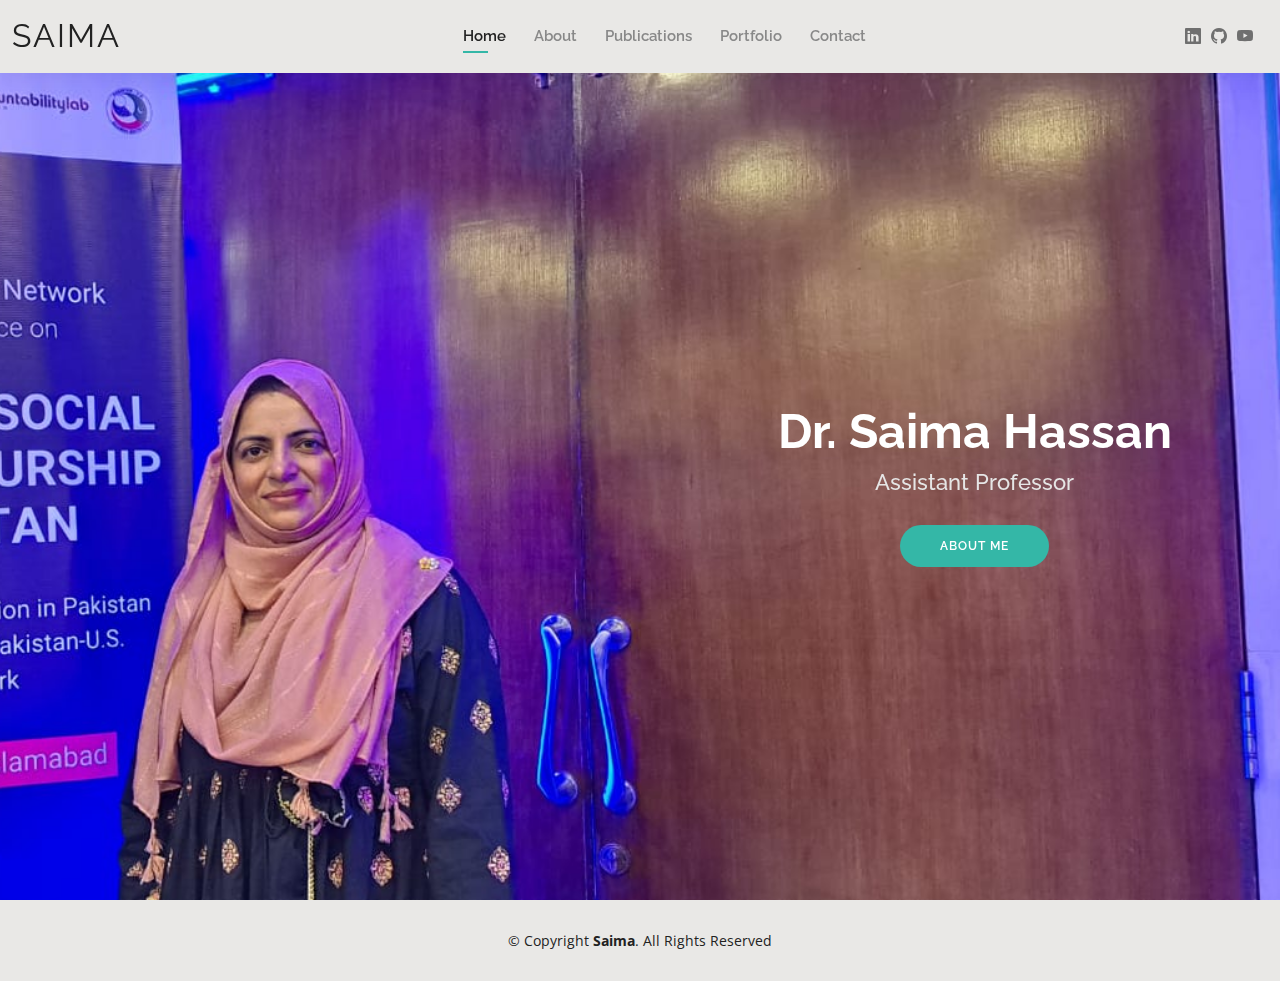
<file: index.html>
<!DOCTYPE html>
<html lang="en">

<head>
  <meta charset="utf-8">
  <meta content="width=device-width, initial-scale=1.0" name="viewport">

  <title>Dr. Saima Hassan - Index</title>
  <meta content="" name="description">
  <meta content="" name="keywords">



  <!-- Google Fonts -->
  <link href="https://fonts.googleapis.com/css?family=Open+Sans:300,300i,400,400i,600,600i,700,700i|Raleway:300,300i,400,400i,500,500i,600,600i,700,700i|Poppins:300,300i,400,400i,500,500i,600,600i,700,700i" rel="stylesheet">

  <!-- Vendor CSS Files -->
  <link href="assets/vendor/aos/aos.css" rel="stylesheet">
  <link href="assets/vendor/bootstrap/css/bootstrap.min.css" rel="stylesheet">
  <link href="assets/vendor/bootstrap-icons/bootstrap-icons.css" rel="stylesheet">
  <link href="assets/vendor/boxicons/css/boxicons.min.css" rel="stylesheet">
  <link href="assets/vendor/glightbox/css/glightbox.min.css" rel="stylesheet">
  <link href="assets/vendor/swiper/swiper-bundle.min.css" rel="stylesheet">

  <!-- Template Main CSS File -->
  <link href="assets/css/style.css" rel="stylesheet">

 
</head>

<body>

  <!-- ======= Header ======= -->
  <header id="header" class="fixed-top">
    <div class="container-fluid d-flex justify-content-between align-items-center">

      <h1 class="logo me-auto me-lg-0"><a href="index.html">Saima</a></h1>
      <!-- Uncomment below if you prefer to use an image logo -->
      <!-- <a href="index.html" class="logo"><img src="assets/img/logo.png" alt="" class="img-fluid"></a>-->

      <nav id="navbar" class="navbar order-last order-lg-0">
        <ul>
          <li><a class="active" href="index.html">Home</a></li>
          <li><a href="about.html">About</a></li>
          <li><a href="resume.html">Publications</a></li>
          <li><a href="portfolio.html">Portfolio</a></li>
          <li><a href="contact.html">Contact</a></li>
        </ul>
        <i class="bi bi-list mobile-nav-toggle"></i>
      </nav><!-- .navbar -->

      <div class="header-social-links">
        <a href="https://www.linkedin.com/in/drsaima-hassan" class="linkedin"><i class="bi bi-linkedin"></i></a>
        <a href="https://github.com/Saima-Hassan" class="github"><i class="bi bi-github"></i></a>
        <a href="https://youtu.be/7RFZtpyYFeQ" class="youtube"><i class="bi bi-youtube"></i></i></a>
      
      
      </div>

    </div>

  </header><!-- End Header -->

  <!-- ======= Hero Section ======= -->
  <section id="hero" class="d-flex align-items-center">
    <div class="container d-flex flex-column align-items-center" data-aos="zoom-in" data-aos-delay="100">
      <h1>Dr. Saima Hassan</h1>
    <h2>Assistant Professor</h2>
       <a href="about.html" class="btn-about">About Me</a>
    </div>
  </section><!-- End Hero -->

  <!-- ======= Footer ======= -->
  <footer id="footer">
    <div class="container">
      <div class="copyright">
        &copy; Copyright <strong><span>Saima</span></strong>. All Rights Reserved
      </div>
   
    </div>
  </footer><!-- End  Footer -->

  <div id="preloader"></div>
  <a href="#" class="back-to-top d-flex align-items-center justify-content-center"><i class="bi bi-arrow-up-short"></i></a>

  <!-- Vendor JS Files -->
  <script src="assets/vendor/purecounter/purecounter_vanilla.js"></script>
  <script src="assets/vendor/aos/aos.js"></script>
  <script src="assets/vendor/bootstrap/js/bootstrap.bundle.min.js"></script>
  <script src="assets/vendor/glightbox/js/glightbox.min.js"></script>
  <script src="assets/vendor/isotope-layout/isotope.pkgd.min.js"></script>
  <script src="assets/vendor/swiper/swiper-bundle.min.js"></script>
  <script src="assets/vendor/waypoints/noframework.waypoints.js"></script>
  <script src="assets/vendor/php-email-form/validate.js"></script>

  <!-- Template Main JS File -->
  <script src="assets/js/main.js"></script>

</body>

</html>
</file>
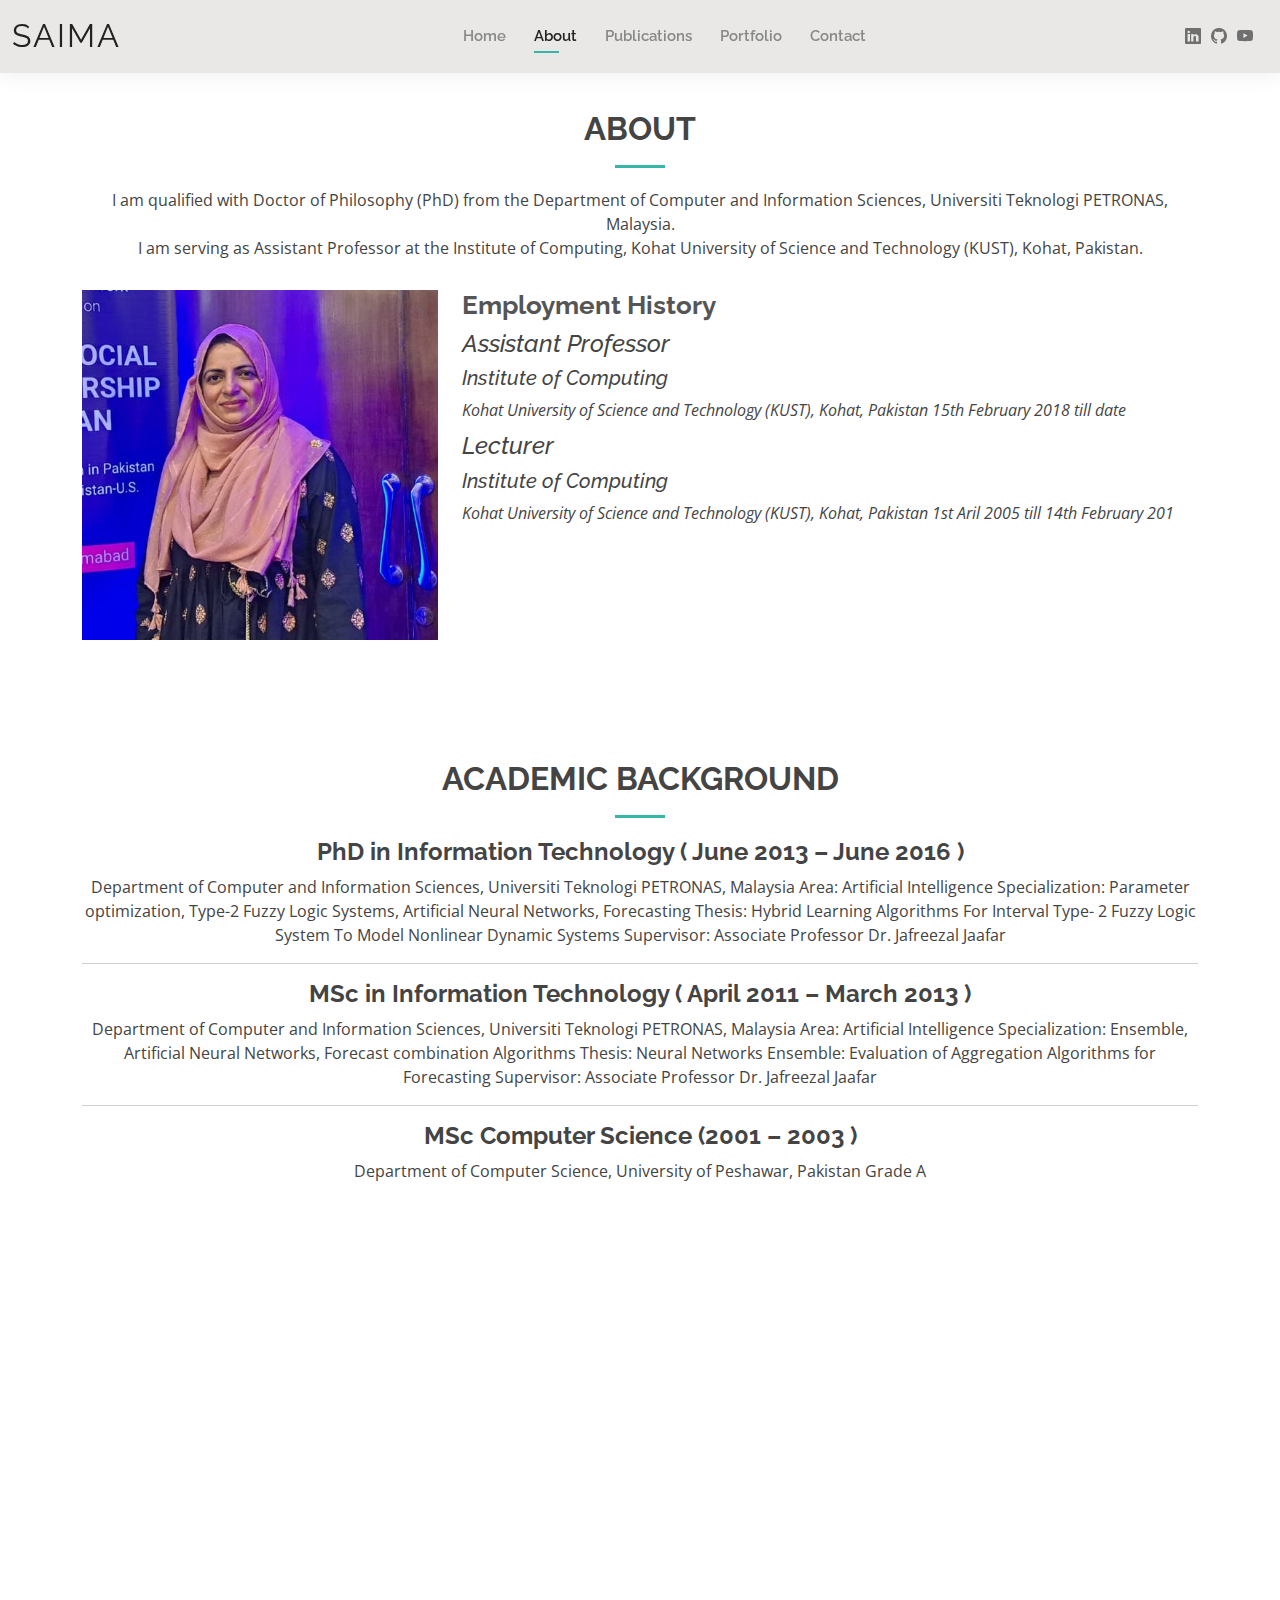
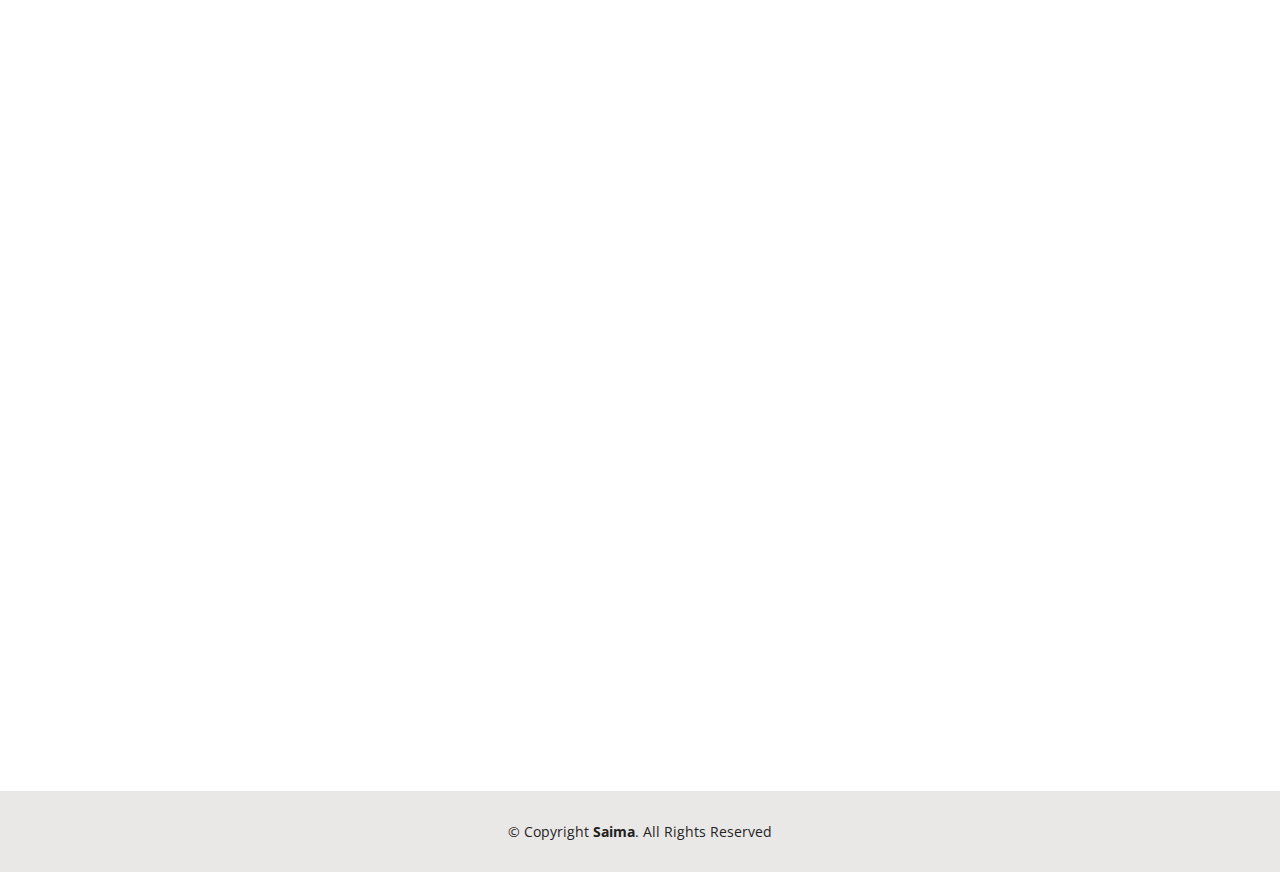
<file: about.html>
<!DOCTYPE html>
<html lang="en">

<head>
  <meta charset="utf-8">
  <meta content="width=device-width, initial-scale=1.0" name="viewport">

  <title>About - Saima Hassan</title>
  <meta content="" name="description">
  <meta content="" name="keywords">

 

  <!-- Google Fonts -->
  <link href="https://fonts.googleapis.com/css?family=Open+Sans:300,300i,400,400i,600,600i,700,700i|Raleway:300,300i,400,400i,500,500i,600,600i,700,700i|Poppins:300,300i,400,400i,500,500i,600,600i,700,700i" rel="stylesheet">

  <!-- Vendor CSS Files -->
  <link href="assets/vendor/aos/aos.css" rel="stylesheet">
  <link href="assets/vendor/bootstrap/css/bootstrap.min.css" rel="stylesheet">
  <link href="assets/vendor/bootstrap-icons/bootstrap-icons.css" rel="stylesheet">
  <link href="assets/vendor/boxicons/css/boxicons.min.css" rel="stylesheet">
  <link href="assets/vendor/glightbox/css/glightbox.min.css" rel="stylesheet">
  <link href="assets/vendor/swiper/swiper-bundle.min.css" rel="stylesheet">

  <!-- Template Main CSS File -->
  <link href="assets/css/style.css" rel="stylesheet">

</head>

<body>

  <!-- ======= Header ======= -->
  <header id="header" class="fixed-top">
    <div class="container-fluid d-flex justify-content-between align-items-center">

      <h1 class="logo me-auto me-lg-0"><a href="index.html">Saima</a></h1>
      <!-- Uncomment below if you prefer to use an image logo -->
      <!-- <a href="index.html" class="logo"><img src="assets/img/logo.png" alt="" class="img-fluid"></a>-->

      <nav id="navbar" class="navbar order-last order-lg-0">
        <ul>
          <li><a href="index.html">Home</a></li>
          <li><a class="active" href="about.html">About</a></li>
          <li><a href="resume.html">Publications</a></li>
          <li><a href="portfolio.html">Portfolio</a></li>
          <li><a href="contact.html">Contact</a></li>
        </ul>
        <i class="bi bi-list mobile-nav-toggle"></i>
      </nav><!-- .navbar -->

      <div class="header-social-links">
        <a href="https://www.linkedin.com/in/drsaima-hassan" class="linkedin"><i class="bi bi-linkedin"></i></a>
        <a href="https://github.com/Saima-Hassan" class="github"><i class="bi bi-github"></i></a>
        <a href="https://youtu.be/7RFZtpyYFeQ" class="youtube"><i class="bi bi-youtube"></i></i></a>
      
      </div>

    </div>

  </header><!-- End Header -->

  <main id="main">

    <!-- ======= About Section ======= -->
    <section id="about" class="about">
      <div class="container" data-aos="fade-up">

        <div class="section-title">
          <h2>About</h2>
          <p>I am qualified with Doctor of Philosophy (PhD) from the Department of Computer and Information Sciences, Universiti Teknologi PETRONAS, Malaysia.</p>
          <p>I am serving as Assistant Professor at the Institute of Computing, Kohat University of Science and Technology (KUST), Kohat, Pakistan. </p> 
                    </div>

        <div class="row">
          <div class="col-lg-4">
            <img src="assets/img/about.jpeg" class="img-fluid" alt="">
          </div>
          <div class="col-lg-8 pt-4 pt-lg-0 content">
            <h3>Employment History</h3>
            <!-- <p class="fst-italic">
              Lorem ipsum dolor sit amet, consectetur adipiscing elit, sed do eiusmod tempor incididunt ut labore et dolore
              magna aliqua.
            </p> -->
            <ul  class="fst-italic ">
              <li>
                
                <span class="icon solid major style1 fa-code"></span>
                <h4>Assistant Professor</h4>
                <h5>Institute of Computing</h5>
                                  <p>Kohat University of Science and Technology (KUST), Kohat, Pakistan
                15th February 2018 till date
                </p>	
                              </li>
              <li>
                <span class="icon major style3 fa-copy"></span>
                <h4>Lecturer </h4>
                <h5>Institute of Computing</h5>
                                  <p>Kohat University of Science and Technology (KUST), Kohat, Pakistan
                1st Aril 2005 till 14th February 201
                
                </p>
              </li>
            
            </ul>
            </div>
            </div>
            </div>
    </section><!-- End About Section -->


    <section id="skills" class="skills">
      <div class="container" data-aos="fade-up">

        <div class="section-title">
          <h2>Academic Background</h2>
          <h4 style="font-weight:bolder">PhD in Information Technology 		( June 2013 – June 2016 )   </h4>
          <p>Department of Computer and Information Sciences,
            Universiti Teknologi PETRONAS, Malaysia
            Area: Artificial Intelligence
            Specialization: Parameter optimization, Type-2 Fuzzy Logic Systems, Artificial Neural Networks, Forecasting
            Thesis: Hybrid Learning Algorithms For Interval Type- 2 Fuzzy Logic System To Model Nonlinear Dynamic Systems
            Supervisor: Associate Professor Dr. Jafreezal Jaafar </p>
                          <hr>
                          <h4 style="font-weight:bolder">MSc in Information Technology ( April 2011 – March 2013	 )   </h4>
          <p>Department of Computer and Information Sciences,
            Universiti Teknologi PETRONAS, Malaysia
            Area: Artificial Intelligence
            Specialization: Ensemble, Artificial Neural Networks, Forecast combination Algorithms
             Thesis: Neural Networks Ensemble: Evaluation of Aggregation Algorithms for Forecasting
            Supervisor: Associate Professor Dr. Jafreezal Jaafar
            </p>
          
            <hr>
            <h4 style="font-weight:bolder">MSc Computer Science	(2001 – 2003	 )   </h4>
          <p>Department of Computer Science,
            University of Peshawar, Pakistan
            Grade A
            
          </p>
        </div>


      </div>
    </section><!-- End Skills Section -->


    <!-- ======= Skills Section ======= -->
    <section id="skills" class="skills">
      <div class="container" data-aos="fade-up">

        <div class="section-title">
          <h2>PI/Co-PI in Projects/Research Grant</h2>
          <p>Forecast Combination methods for Ensemble modeling, HEC Pakistan, startup research grant (SRGP) of PKR 495000 2018-2019.
            <br>
                New Forecasting Algorithm Using Type-2 Fuzzy Multivariate Time Series, UTP, Malaysia, Cost Center 0153AB-C31, 2013- 2016
                <br>
                Chief organizer of the One-day workshop on “Data Analysis and Modeling for Forecasting” jointly organized by IIT, KUST,  and HEC on October 12, 2017
                </p>
        </div>


      </div>
    </section><!-- End Skills Section -->

    <!-- ======= Facts Section ======= -->
    <section id="facts" class="facts">
      <div class="container" data-aos="fade-up">

        <div class="section-title">
          <h2>Supervisor (MS thesis)</h2>

          <p>1.	Detection of Traffic Density in Smart Cities
            Muhammad Junaid, IoC, KUST 2023
            <br>
            2.	A Novel Technique for Citation Ranking Using In-Text Citation Frequency
            Junaid Iqbal, IoC, KUST 2023
            <br>
            3.	Reducing Data Sparsity in Movie Recommender System
            Aamir Fareed, IoC, KUST 2023
            <br>
            4.	Analyzing the Role of Diversity in Convolutional Neural Network based Homogenuous Ensemble Modeling for Imbalance Data Classification.
            Inamullah, IoC, KUST, 2021
            <br>
            5.	A Novel Fuzzy Type-1 Approach for Generating Multiple Membership Function Types through Fuzzy C-Means
            Muhammad Hamza Azam, UTP, Malaysia, 2021
            <br>
            6.	Semi-Supervised Learning on Small Medical Dataset Using Generative Adversarial Networks and Transfer Learning 
            Ibrar Amin, ioC, KUST, 2021
            <br>
            7.	Recurrent Neural Networks with Word Embedding to Detect Infected People from Dengue/Flu in Tweets
            Samina, IoC, KUST, 2020
            
            </p>
        </div>

   

      </div>
    </section><!-- End Facts Section -->

    
      <!-- ======= Facts Section ======= -->
      <section id="facts" class="facts">
        <div class="container" data-aos="fade-up">
  
          <div class="section-title">
            <h2>FYP-to-Startup</h2>
  
            <h4 style="font-weight:bolder;">Urdu Language Interpreter </h4>
<p>
Achieved 2nd Position at KP Business Expo2021                         (1,2 Decemeber 2021 UoP) <br>
Achieved 1st Prize at Create ’21 at PIEAS                                   (4,5 December2021 PIEAS)
</p>

<h4 style="font-weight:bolder;">Farm Drive 2023
Smart Room for Patients
</h4>
              </p>
          </div>
  
     
  
        </div>


           
         

  </main><!-- End #main -->

  <!-- ======= Footer ======= -->
  <footer id="footer">
    <div class="container">
      <div class="copyright">
        &copy; Copyright <strong><span>Saima</span></strong>. All Rights Reserved
      </div>
   
    </div>
  </footer><!-- End  Footer -->

  <div id="preloader"></div>
  <a href="#" class="back-to-top d-flex align-items-center justify-content-center"><i class="bi bi-arrow-up-short"></i></a>

  <!-- Vendor JS Files -->
  <script src="assets/vendor/purecounter/purecounter_vanilla.js"></script>
  <script src="assets/vendor/aos/aos.js"></script>
  <script src="assets/vendor/bootstrap/js/bootstrap.bundle.min.js"></script>
  <script src="assets/vendor/glightbox/js/glightbox.min.js"></script>
  <script src="assets/vendor/isotope-layout/isotope.pkgd.min.js"></script>
  <script src="assets/vendor/swiper/swiper-bundle.min.js"></script>
  <script src="assets/vendor/waypoints/noframework.waypoints.js"></script>
  <script src="assets/vendor/php-email-form/validate.js"></script>

  <!-- Template Main JS File -->
  <script src="assets/js/main.js"></script>

</body>

</html>
</file>
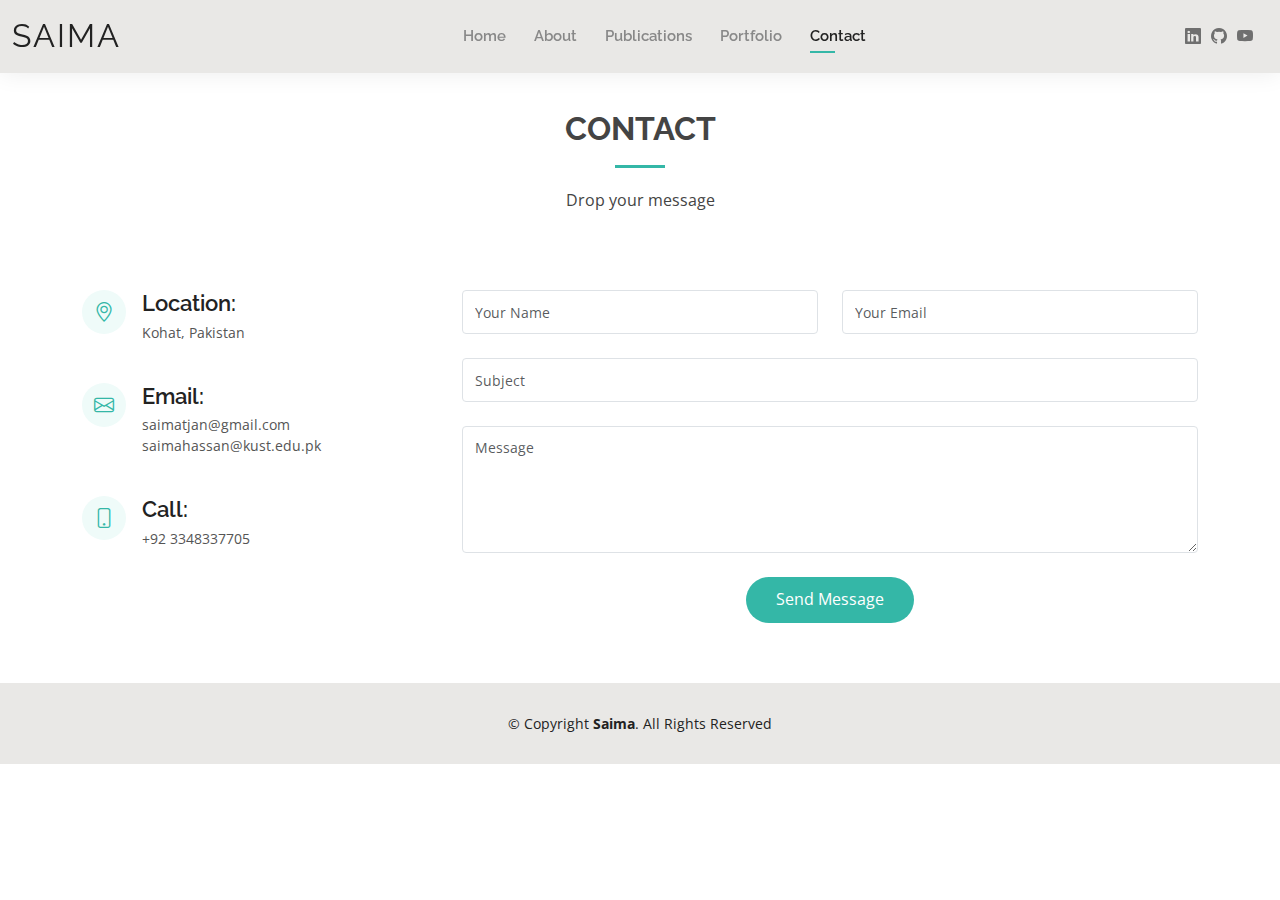
<file: contact.html>
<!DOCTYPE html>
<html lang="en">

<head>
  <meta charset="utf-8">
  <meta content="width=device-width, initial-scale=1.0" name="viewport">

  <title>Dr. Saima Hassan</title>
  <meta content="" name="description">
  <meta content="" name="keywords">

 

  <!-- Google Fonts -->
  <link href="https://fonts.googleapis.com/css?family=Open+Sans:300,300i,400,400i,600,600i,700,700i|Raleway:300,300i,400,400i,500,500i,600,600i,700,700i|Poppins:300,300i,400,400i,500,500i,600,600i,700,700i" rel="stylesheet">

  <!-- Vendor CSS Files -->
  <link href="assets/vendor/aos/aos.css" rel="stylesheet">
  <link href="assets/vendor/bootstrap/css/bootstrap.min.css" rel="stylesheet">
  <link href="assets/vendor/bootstrap-icons/bootstrap-icons.css" rel="stylesheet">
  <link href="assets/vendor/boxicons/css/boxicons.min.css" rel="stylesheet">
  <link href="assets/vendor/glightbox/css/glightbox.min.css" rel="stylesheet">
  <link href="assets/vendor/swiper/swiper-bundle.min.css" rel="stylesheet">

  <!-- Template Main CSS File -->
  <link href="assets/css/style.css" rel="stylesheet">

</head>

<body>

  <!-- ======= Header ======= -->
  <header id="header" class="fixed-top">
    <div class="container-fluid d-flex justify-content-between align-items-center">

      <h1 class="logo me-auto me-lg-0"><a href="index.html">Saima</a></h1>
      <!-- Uncomment below if you prefer to use an image logo -->
      <!-- <a href="index.html" class="logo"><img src="assets/img/logo.png" alt="" class="img-fluid"></a>-->

      <nav id="navbar" class="navbar order-last order-lg-0">
        <ul>
          <li><a href="index.html">Home</a></li>
          <li><a href="about.html">About</a></li>
          <li><a href="resume.html">Publications</a></li>
          <li><a href="portfolio.html">Portfolio</a></li>
          <li><a class="active" href="contact.html">Contact</a></li>
        </ul>
        <i class="bi bi-list mobile-nav-toggle"></i>
      </nav><!-- .navbar -->

      <div class="header-social-links">
        <a href="https://www.linkedin.com/in/drsaima-hassan" class="linkedin"><i class="bi bi-linkedin"></i></a>
        <a href="https://github.com/Saima-Hassan" class="github"><i class="bi bi-github"></i></a>
        <a href="https://youtu.be/7RFZtpyYFeQ" class="youtube"><i class="bi bi-youtube"></i></i></a>
      
      </div>

    </div>

  </header><!-- End Header -->

  <main id="main">

    <!-- ======= Contact Section ======= -->
    <section id="contact" class="contact">
      <div class="container" data-aos="fade-up">

        <div class="section-title">
          <h2>Contact</h2>
          <p>Drop your message</p>
        </div>



        <div class="row mt-5">

          <div class="col-lg-4">
            <div class="info">
              <div class="address">
                <i class="bi bi-geo-alt"></i>
                <h4>Location:</h4>
                <p>Kohat, Pakistan<p>
              </div>

              <div class="email">
                <i class="bi bi-envelope"></i>
                <h4>Email:</h4>
                <p> saimatjan@gmail.com </p>
                  <p>saimahassan@kust.edu.pk </p>
              </div>

              <div class="phone">
                <i class="bi bi-phone"></i>
                <h4>Call:</h4>
                <p>+92 3348337705</p>
              </div>

            </div>

          </div>

          <div class="col-lg-8 mt-5 mt-lg-0">

            <form action="forms/contact.php" method="post" role="form" class="php-email-form">
              <div class="row">
                <div class="col-md-6 form-group">
                  <input type="text" name="name" class="form-control" id="name" placeholder="Your Name" required>
                </div>
                <div class="col-md-6 form-group mt-3 mt-md-0">
                  <input type="email" class="form-control" name="email" id="email" placeholder="Your Email" required>
                </div>
              </div>
              <div class="form-group mt-3">
                <input type="text" class="form-control" name="subject" id="subject" placeholder="Subject" required>
              </div>
              <div class="form-group mt-3">
                <textarea class="form-control" name="message" rows="5" placeholder="Message" required></textarea>
              </div>
              <div class="my-3">
                <div class="loading">Loading</div>
                <div class="error-message"></div>
                <div class="sent-message">Your message has been sent. Thank you!</div>
              </div>
              <div class="text-center"><button type="submit">Send Message</button></div>
            </form>

          </div>

        </div>

      </div>
    </section><!-- End Contact Section -->

  </main><!-- End #main -->

  <!-- ======= Footer ======= -->
  <footer id="footer">
    <div class="container">
      <div class="copyright">
        &copy; Copyright <strong><span>Saima</span></strong>. All Rights Reserved
      </div>
   
    </div>
  </footer><!-- End  Footer -->
  <div id="preloader"></div>
  <a href="#" class="back-to-top d-flex align-items-center justify-content-center"><i class="bi bi-arrow-up-short"></i></a>

  <!-- Vendor JS Files -->
  <script src="assets/vendor/purecounter/purecounter_vanilla.js"></script>
  <script src="assets/vendor/aos/aos.js"></script>
  <script src="assets/vendor/bootstrap/js/bootstrap.bundle.min.js"></script>
  <script src="assets/vendor/glightbox/js/glightbox.min.js"></script>
  <script src="assets/vendor/isotope-layout/isotope.pkgd.min.js"></script>
  <script src="assets/vendor/swiper/swiper-bundle.min.js"></script>
  <script src="assets/vendor/waypoints/noframework.waypoints.js"></script>
  <script src="assets/vendor/php-email-form/validate.js"></script>

  <!-- Template Main JS File -->
  <script src="assets/js/main.js"></script>

</body>

</html>
</file>
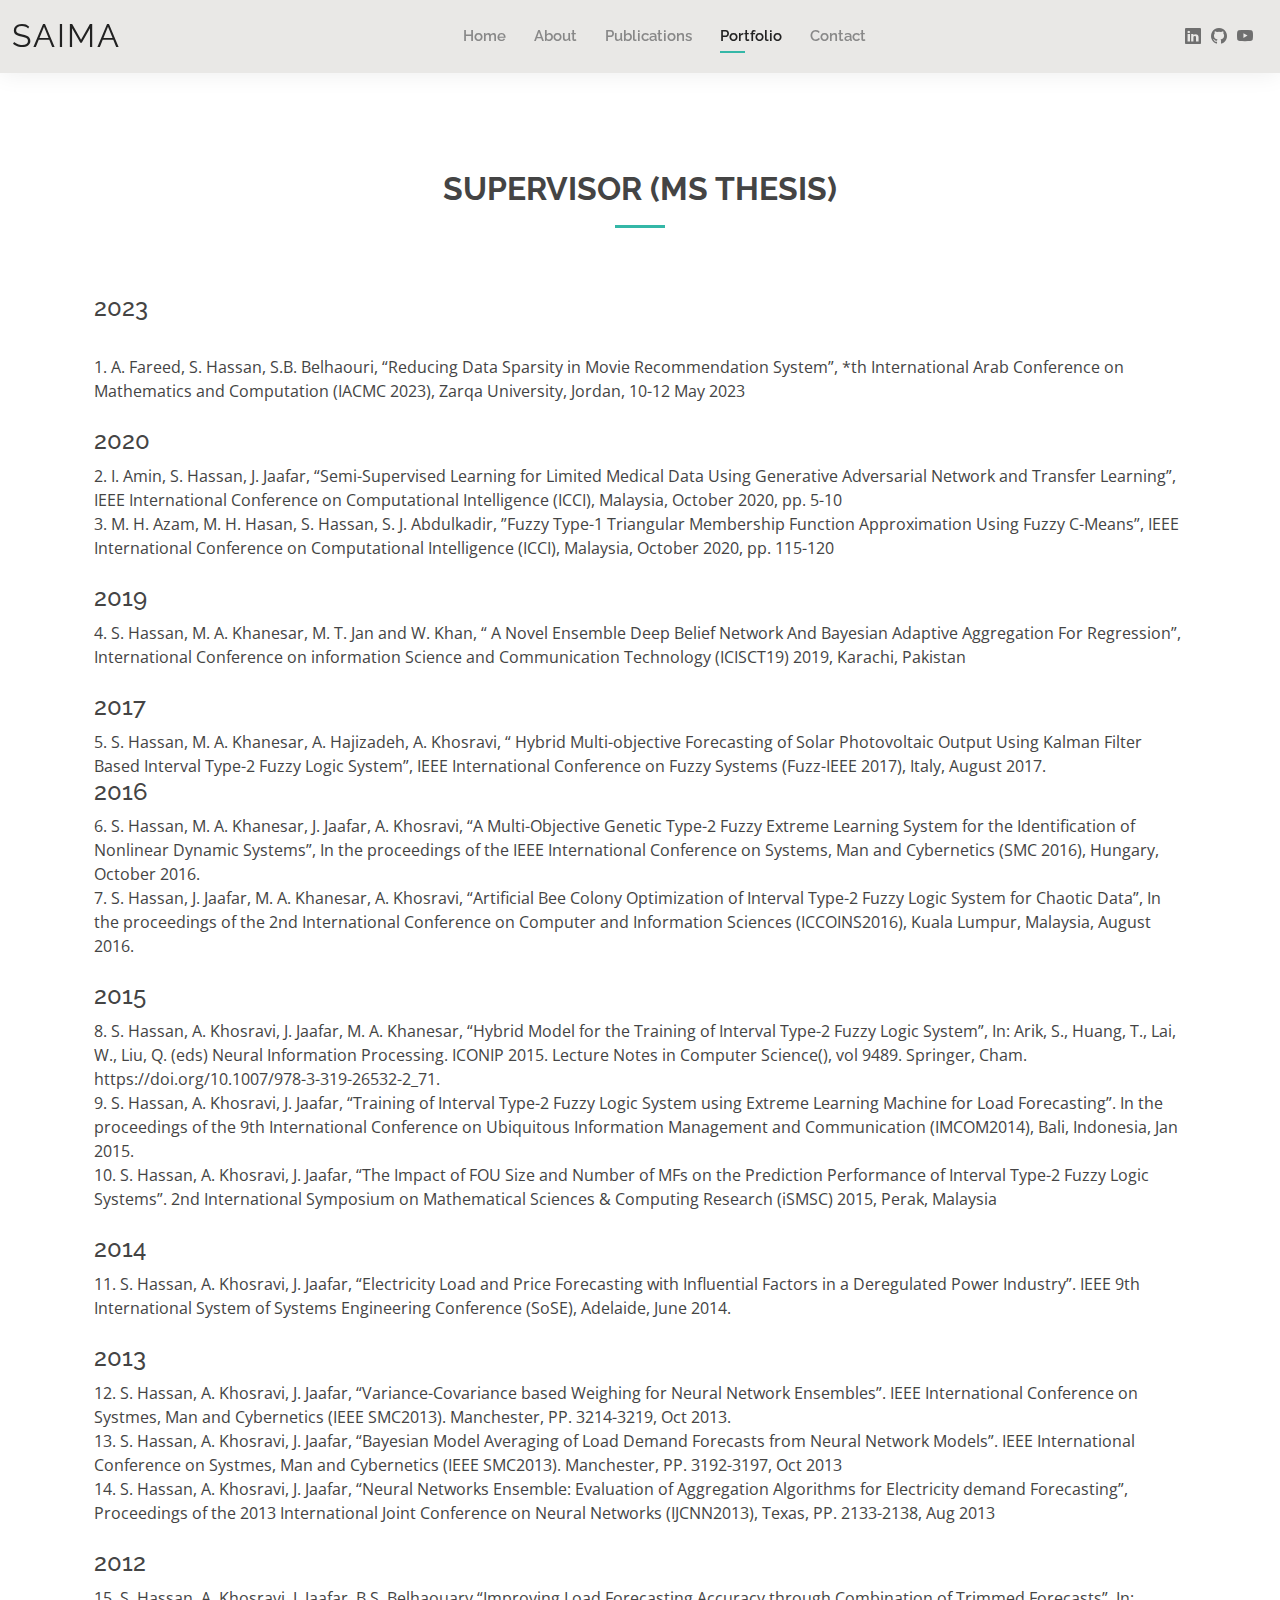
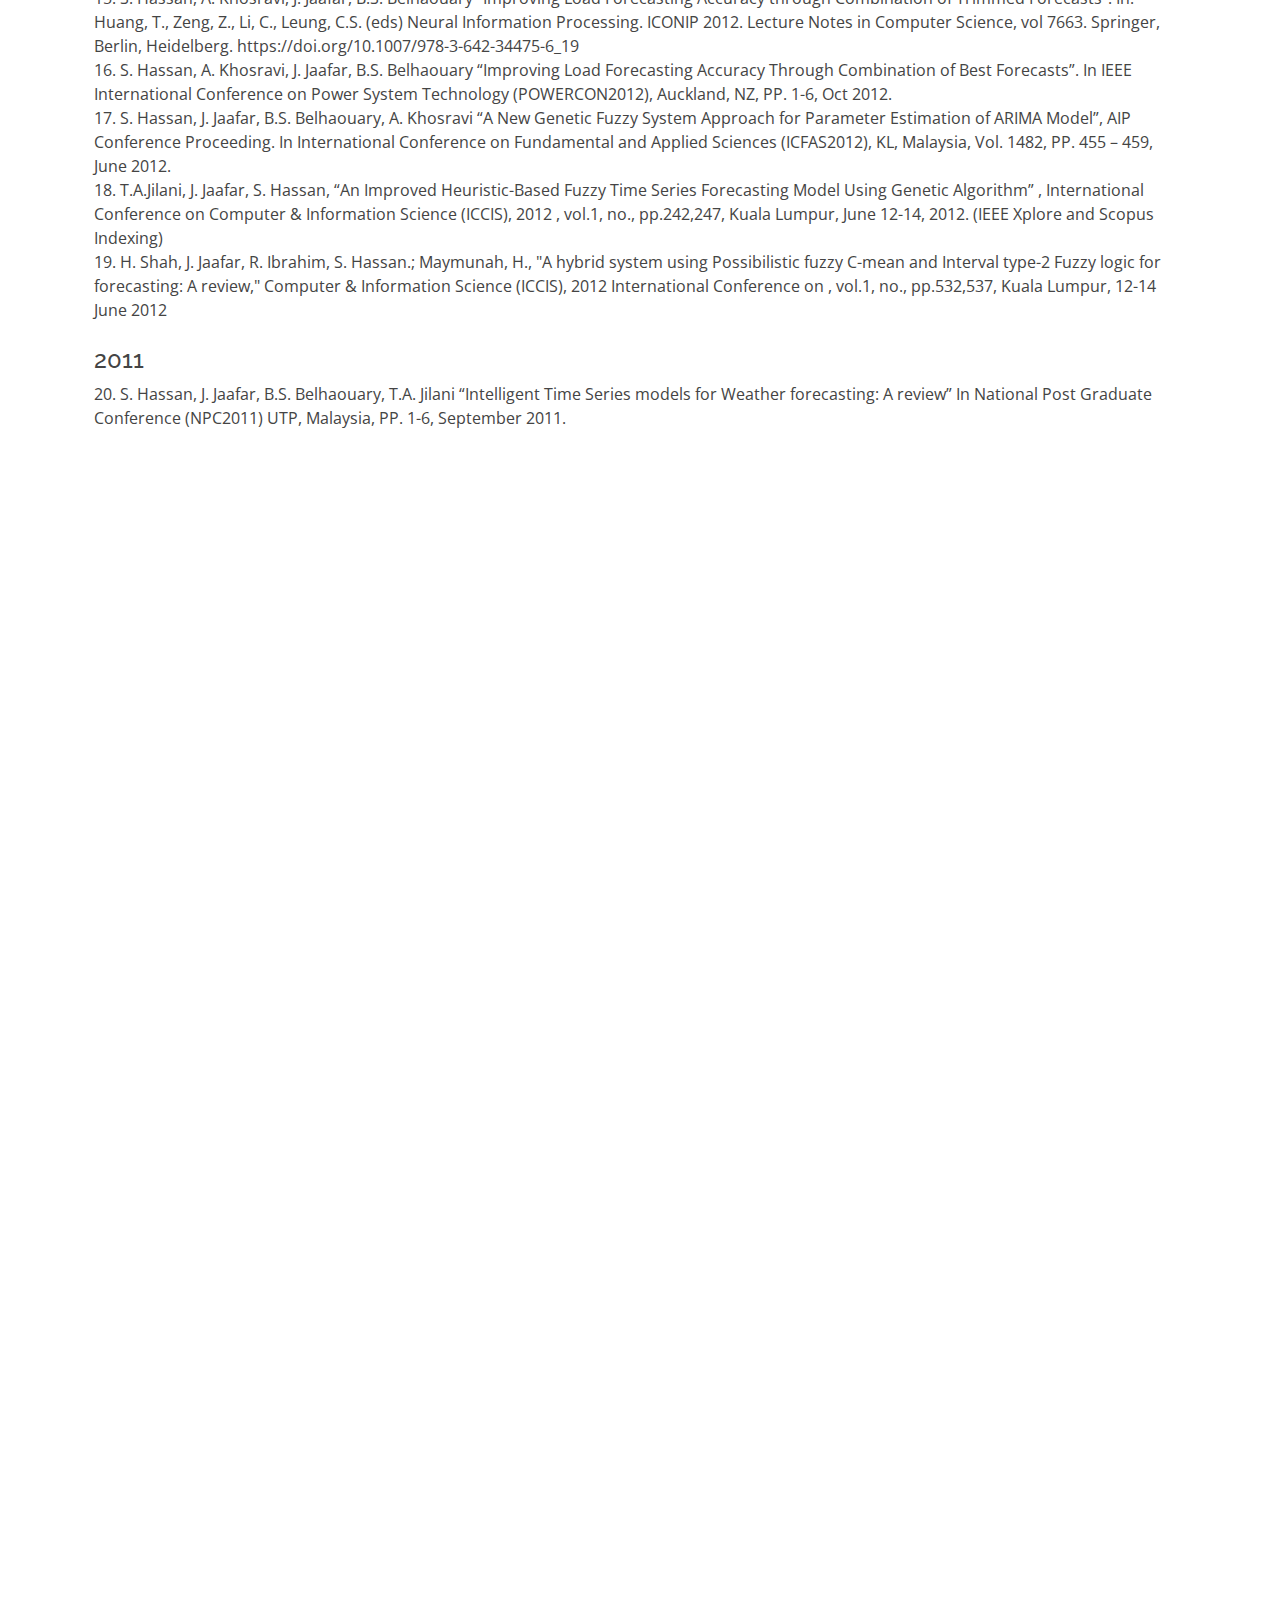
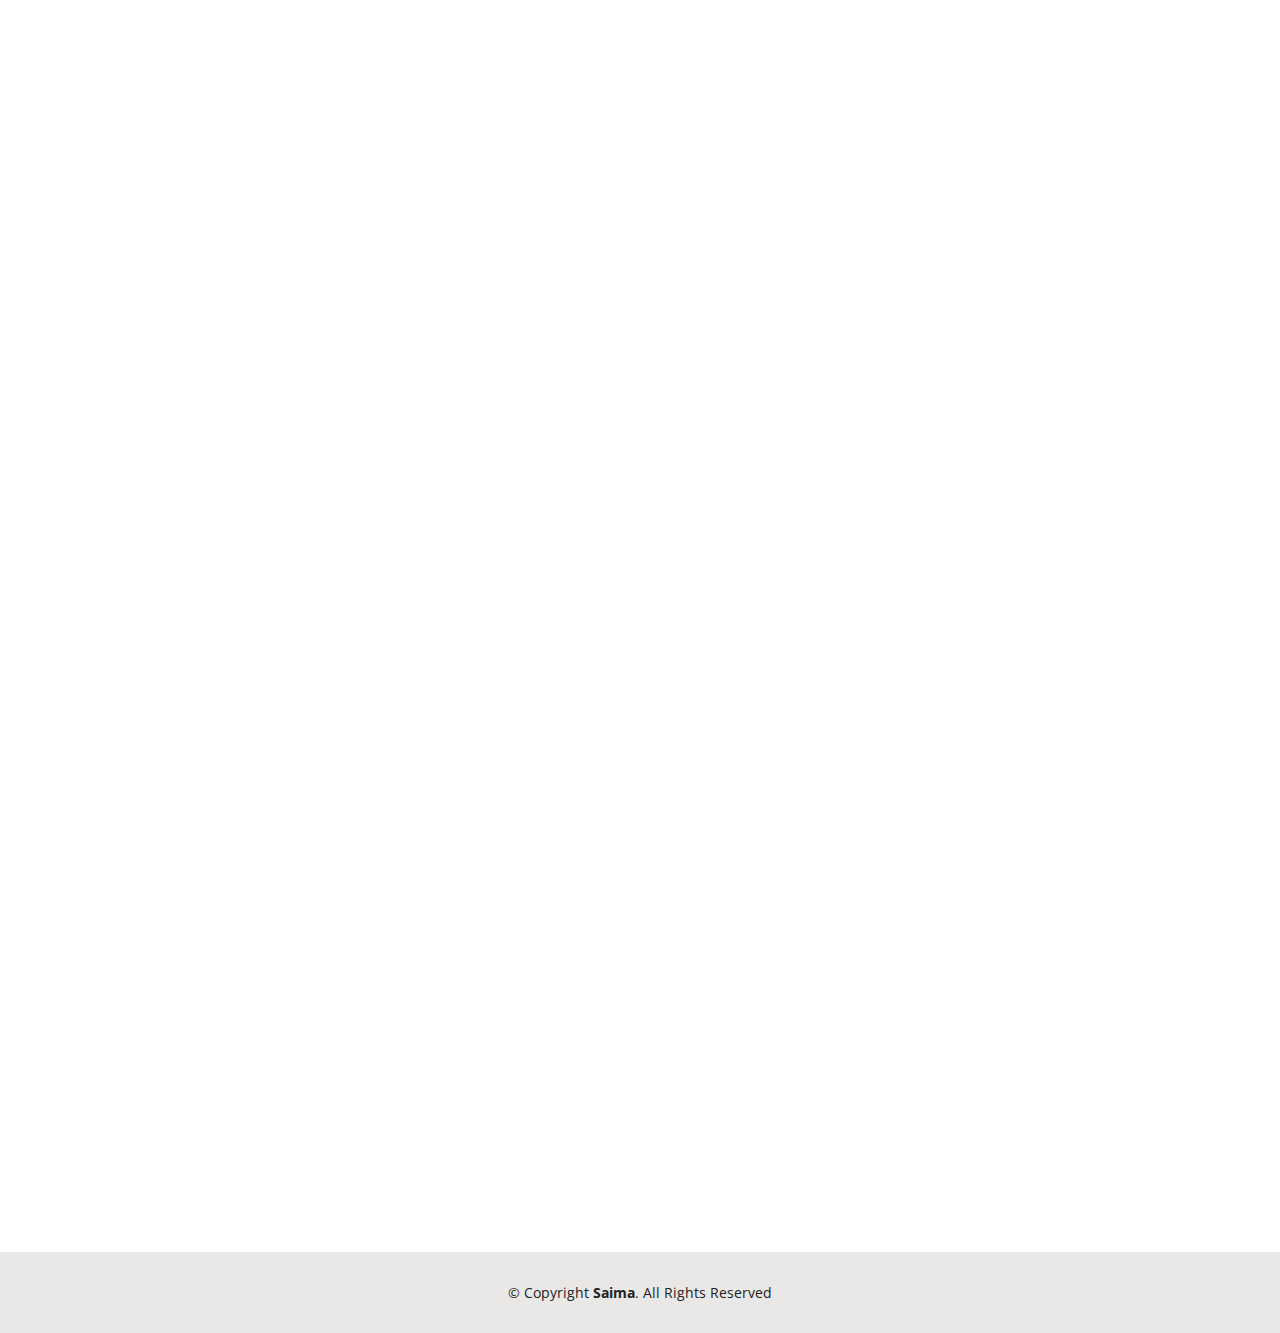
<file: portfolio.html>
<!DOCTYPE html>
<html lang="en">

<head>
  <meta charset="utf-8">
  <meta content="width=device-width, initial-scale=1.0" name="viewport">

  <title>Dr. Saima Hassan</title>
  <meta content="" name="description">
  <meta content="" name="keywords">



  <!-- Google Fonts -->
  <link href="https://fonts.googleapis.com/css?family=Open+Sans:300,300i,400,400i,600,600i,700,700i|Raleway:300,300i,400,400i,500,500i,600,600i,700,700i|Poppins:300,300i,400,400i,500,500i,600,600i,700,700i" rel="stylesheet">

  <!-- Vendor CSS Files -->
  <link href="assets/vendor/aos/aos.css" rel="stylesheet">
  <link href="assets/vendor/bootstrap/css/bootstrap.min.css" rel="stylesheet">
  <link href="assets/vendor/bootstrap-icons/bootstrap-icons.css" rel="stylesheet">
  <link href="assets/vendor/boxicons/css/boxicons.min.css" rel="stylesheet">
  <link href="assets/vendor/glightbox/css/glightbox.min.css" rel="stylesheet">
  <link href="assets/vendor/swiper/swiper-bundle.min.css" rel="stylesheet">

  <!-- Template Main CSS File -->
  <link href="assets/css/style.css" rel="stylesheet">


</head>

<body>

  <!-- ======= Header ======= -->
  <header id="header" class="fixed-top">
    <div class="container-fluid d-flex justify-content-between align-items-center">

      <h1 class="logo me-auto me-lg-0"><a href="index.html">Saima</a></h1>
      <!-- Uncomment below if you prefer to use an image logo -->
      <!-- <a href="index.html" class="logo"><img src="assets/img/logo.png" alt="" class="img-fluid"></a>-->

      <nav id="navbar" class="navbar order-last order-lg-0">
        <ul>
          <li><a href="index.html">Home</a></li>
          <li><a href="about.html">About</a></li>
          <li><a href="resume.html">Publications</a></li>
          <li><a class="active" href="portfolio.html">Portfolio</a></li>
          <li><a href="contact.html">Contact</a></li>
        </ul>
        <i class="bi bi-list mobile-nav-toggle"></i>
      </nav><!-- .navbar -->

      <div class="header-social-links">
        <a href="https://www.linkedin.com/in/drsaima-hassan" class="linkedin"><i class="bi bi-linkedin"></i></a>
        <a href="https://github.com/Saima-Hassan" class="github"><i class="bi bi-github"></i></a>
        <a href="https://youtu.be/7RFZtpyYFeQ" class="youtube"><i class="bi bi-youtube"></i></i></a>
      
      </div>

    </div>

  </header><!-- End Header -->

  <main id="main">

    <section id="portfolio" class="portfolio">
      <div class="container" data-aos="fade-up">


        <section id="portfolio" class="portfolio">
          <div class="container" data-aos="fade-up">
            <div class="section-title">
            <h2 >Supervisor (MS thesis)</h2>
          </div>
<p>
  
<h4>2023</h4>
<br>
1.	A. Fareed, S. Hassan, S.B. Belhaouri, “Reducing Data Sparsity in Movie Recommendation System”, *th International Arab Conference on Mathematics and Computation (IACMC 2023), Zarqa University, Jordan, 10-12 May 2023
<br> <br>
<h4> 2020</h4> 
2.	I. Amin, S. Hassan, J. Jaafar, “Semi-Supervised Learning for Limited Medical Data Using Generative Adversarial Network and Transfer Learning”, IEEE International Conference on Computational Intelligence (ICCI), Malaysia, October 2020, pp. 5-10
<br>
3.	M. H. Azam, M. H. Hasan, S. Hassan, S. J. Abdulkadir, ”Fuzzy Type-1 Triangular Membership Function Approximation Using Fuzzy C-Means”, IEEE International Conference on Computational Intelligence (ICCI), Malaysia, October 2020, pp. 115-120
<br> <br>
<h4>	2019</h4>
4.	S. Hassan, M. A. Khanesar, M. T. Jan and W. Khan, “ A Novel Ensemble Deep Belief Network And Bayesian Adaptive Aggregation For Regression”, International Conference on information Science and Communication Technology (ICISCT19) 2019, Karachi, Pakistan
<br> <br><h4>	2017</h4>
5.	S. Hassan, M. A. Khanesar, A. Hajizadeh, A. Khosravi, “ Hybrid Multi-objective Forecasting of Solar Photovoltaic Output Using Kalman Filter Based Interval Type-2 Fuzzy Logic System”, IEEE International Conference on Fuzzy Systems (Fuzz-IEEE 2017),  Italy, August 2017.
 <br><h4>	2016</h4>
6.	S. Hassan, M. A. Khanesar, J. Jaafar, A. Khosravi,  “A Multi-Objective Genetic Type-2 Fuzzy Extreme Learning System for the Identification of Nonlinear Dynamic Systems”, In the proceedings of the IEEE International Conference on Systems, Man and Cybernetics (SMC 2016), Hungary, October 2016.
<br>7.	S. Hassan, J. Jaafar, M. A. Khanesar, A. Khosravi,  “Artificial Bee Colony Optimization of  Interval Type-2 Fuzzy Logic System for Chaotic Data”, In the proceedings of the 2nd International Conference on Computer and Information Sciences (ICCOINS2016), Kuala Lumpur, Malaysia, August 2016.
<br>	 <br>  <h4> 2015</h4>

8.	S. Hassan, A. Khosravi, J. Jaafar, M. A. Khanesar, “Hybrid Model for the Training of Interval Type-2 Fuzzy Logic System”,  In: Arik, S., Huang, T., Lai, W., Liu, Q. (eds) Neural Information Processing. ICONIP 2015. Lecture Notes in Computer Science(), vol 9489. Springer, Cham. https://doi.org/10.1007/978-3-319-26532-2_71.
<br>
9.	S. Hassan, A. Khosravi, J. Jaafar, “Training of Interval Type-2 Fuzzy Logic System using Extreme Learning Machine for Load Forecasting”. In the proceedings of the 9th International Conference on Ubiquitous Information Management and Communication (IMCOM2014), Bali, Indonesia, Jan  2015.
<br>
10.	S. Hassan, A. Khosravi, J. Jaafar, “The Impact of FOU Size and Number of MFs on the Prediction Performance of Interval Type-2 Fuzzy Logic Systems”. 2nd International Symposium on Mathematical Sciences & Computing Research (iSMSC) 2015, Perak, Malaysia
<br> <br>
<h4> 2014</h4>

11.	S. Hassan, A. Khosravi, J. Jaafar, “Electricity Load and Price Forecasting with Influential Factors in a Deregulated Power Industry”. IEEE  9th International System of Systems Engineering Conference  (SoSE), Adelaide, June  2014.
<br> <br> <h4>2013</h4>
12.	S. Hassan, A. Khosravi, J. Jaafar, “Variance-Covariance based Weighing for Neural Network Ensembles”. IEEE International Conference on Systmes, Man and Cybernetics (IEEE SMC2013). Manchester, PP. 3214-3219, Oct 2013.
<br>
13.	S. Hassan, A. Khosravi, J. Jaafar, “Bayesian Model Averaging of Load Demand Forecasts from Neural Network Models”. IEEE International Conference on Systmes, Man and Cybernetics (IEEE SMC2013). Manchester, PP. 3192-3197, Oct 2013
<br>
14.	S. Hassan, A. Khosravi, J. Jaafar, “Neural Networks Ensemble: Evaluation of Aggregation Algorithms for Electricity demand Forecasting”, Proceedings of the 2013 International Joint Conference on Neural Networks (IJCNN2013), Texas, PP. 2133-2138, Aug 2013    

<br>  <br> <h4>2012</h4>
15.	S.  Hassan, A. Khosravi, J. Jaafar, B.S. Belhaouary “Improving Load Forecasting Accuracy through Combination of Trimmed Forecasts”. In: Huang, T., Zeng, Z., Li, C., Leung, C.S. (eds) Neural Information Processing. ICONIP 2012. Lecture Notes in Computer Science, vol 7663. Springer, Berlin, Heidelberg. https://doi.org/10.1007/978-3-642-34475-6_19
<br>
16.	S. Hassan, A. Khosravi, J. Jaafar, B.S. Belhaouary “Improving Load Forecasting Accuracy Through Combination of Best Forecasts”. In IEEE International Conference on Power System Technology (POWERCON2012), Auckland, NZ, PP. 1-6, Oct 2012. 
<br>
17.	S. Hassan, J. Jaafar, B.S. Belhaouary, A. Khosravi “A New Genetic Fuzzy System Approach for Parameter Estimation of ARIMA Model”, AIP Conference Proceeding. In International Conference on Fundamental and Applied Sciences (ICFAS2012), KL, Malaysia, Vol. 1482, PP. 455 – 459, June 2012.  
<br>
18.	T.A.Jilani, J. Jaafar, S. Hassan, “An Improved Heuristic-Based Fuzzy Time Series Forecasting Model Using Genetic Algorithm” , International Conference on Computer & Information Science (ICCIS), 2012 , vol.1, no., pp.242,247, Kuala Lumpur, June 12-14, 2012. (IEEE Xplore and Scopus Indexing)
<br>
19.	H. Shah, J. Jaafar, R. Ibrahim,  S. Hassan.; Maymunah, H., "A hybrid system using Possibilistic fuzzy C-mean and Interval type-2 Fuzzy logic for forecasting: A review," Computer & Information Science (ICCIS), 2012 International Conference on , vol.1, no., pp.532,537, Kuala Lumpur, 12-14 June 2012
<br> <br> <h4>2011</h4>
20.	S. Hassan, J. Jaafar, B.S. Belhaouary, T.A. Jilani “Intelligent Time Series models for Weather forecasting: A review” In National Post Graduate Conference (NPC2011) UTP, Malaysia, PP. 1-6, September 2011. 

</p>			
       

        </div>

      
    </section><!-- End Portfolio Section -->

    <section id="portfolio" class="portfolio">
      <div class="container" data-aos="fade-up">
        <div class="section-title">
        <h2 >Training/Conferences</h2>
      </div>>
      

<p>1.	Presented talk on “Fuzzy Modeling, and Optimization” as Invited Speaker at the “Two days workshop on Modeling, simulation and optimization”, on 18, 19 April 2017 at the Department of Mathematics, KUST. <br>
2.	Paper presented at the International Conference on Computer and Information Sciences (ICCOINS2016), Kuala Lumpur, Malaysia, August 2016. <br>
3.	Paper presented at the 2nd International Symposium on Mathematical Sciences & Computing Research (iSMSC) 2015, Perak, Malaysia   <br>
4.	Attended “Workshop on Fuzzy Logic, Optimization and Operation Research using MATLAb” held at School of Computer Sciences, Universiti Sains Malaysia, Penang on 26th and 27th September 2013.  <br>
5.	Presented an “Introduction to  LaTeX” tutorial with WinEdt and jabRef to UTP Postgraduate Students in a  workshop on 26th April, 2013 <br>
6.	International Conference on Fundamental and Applied Sciences (ICFAS2012), KL, Malaysia June 2012  <br>
7.	National Postgraduate Conference (NPC)2011 September at UTP, Malaysia.  <br>
8.	LINUX Administration course conducted by PSEB (Pakistan Software Export Board) at KUST, June 2007.  <br>
9.	KTech 2006 Workshop on “Emerging Technologies and Next Generation Networks” in May 2006   <br>
</p>

    </section>

    


   
    <section id="portfolio" class="portfolio">
      <div class="container" data-aos="fade-up">
        <div class="section-title">
        <h2 >Distinction and Awards</h2>
      </div>
    
    
      <p>
        Awarded Postgraduate Assistance-Ship from Universiti Teknologi PETRONAS (UTP), Malaysia in 2013 for PhD studies in UTP, Malaysia
<br>
Awarded Postgraduate Assistance-Ship from Universiti Teknologi PETRONAS (UTP), Malaysia in 2011 for MS studies in UTP, Malaysia
<br>
Received “Letter of Appreciation” from VC KUST for organizing one-day workshop on “Data Analysis and Modeling for Forecasting” held at KUST on 12th October, 2017.


      </p>
    </section>


  
    <section id="portfolio" class="portfolio">
      <div class="container" data-aos="fade-up">
        <div class="section-title">
        <h2 >Serving as Reviewer </h2>
      </div>
<ul>
<li>IEEE Transaction on Smart Grid</li>
<li>Neurocomputing</li>
<li>IEEE Transaction on Industrial Informatics</li>
<li>IEEE Transaction on Cybernetics</li>
<li>IEEE Transaction on Fuzzy System</li>
<li>Fuzzy Sets and Systems</li>
<li>Springer Nature Applied Sciences</li>
<li>Neural Computing and Application</li>
<li>Applied Energy</li>
<li>Applied Soft Computing</li>
<li>AIP Advance</li>
<li>MDPI Journals</li>

</ul>
    </section>
  
    <section id="portfolio" class="portfolio">
      <div class="container" data-aos="fade-up">
        <div class="section-title">
        <h2 >Membership and Activities</h2>
      </div>
   
<ul>
<p>
Member of the International Association of Engineers (IAENG)  Since September 2011
<br>Member of the Department Graduate Committee of the Institute of Computing, KUST,( 2017 – 2018)(2020-till date)
<br>Member of the Board of Studies of the Institute of Computing, KUST, 2020 till-date
<br>Member of the Proc Harassment Committee of the KUST, 2021 till date
<br>Member of the CS Curriculum committee, Preston University, Kohat,, 2020
</p>
    </section>

    <section id="portfolio" class="portfolio">
      <div class="container" data-aos="fade-up">
        <div class="section-title">
        <h2>Referees</h2>
     
<p>

<h4 style="font-weight:bolder">-AP. Dr. Jafreezal Jaafar</h4>
Supervisor
<br>HoD Computer and Information Science
<br>Universiti Teknologi PETRONAS, Malaysia.
Email. jafreez@petronas.com.my

<h4 style="font-weight:bolder">-Dr. Abbas Khosravi</h4>
Co-Supervisor
Senior Research Fellow in Systems Modelling and Soft Computing
Centre Intelligence Systems Res
Deakin University Australia
Email. Abbad.khosravi@deakin.edu.au

<h4 style="font-weight:bolder">-Dr. Mojtaba Ahmadieh Khanesar</h4>
Co-Author
Faculty of Electrical and Computer Engineering,
Semnan University, Semnan, Iran
Email. ahmadieh@semnan.ac.ir  

</p>
      <hr>
  

</p>
    </section>
  </main><!-- End #main -->

  <!-- ======= Footer ======= -->
  <footer id="footer">
    <div class="container">
      <div class="copyright">
        &copy; Copyright <strong><span>Saima</span></strong>. All Rights Reserved
      </div>
   
    </div>
  </footer><!-- End  Footer -->

  <div id="preloader"></div>
  <a href="#" class="back-to-top d-flex align-items-center justify-content-center"><i class="bi bi-arrow-up-short"></i></a>

  <!-- Vendor JS Files -->
  <script src="assets/vendor/purecounter/purecounter_vanilla.js"></script>
  <script src="assets/vendor/aos/aos.js"></script>
  <script src="assets/vendor/bootstrap/js/bootstrap.bundle.min.js"></script>
  <script src="assets/vendor/glightbox/js/glightbox.min.js"></script>
  <script src="assets/vendor/isotope-layout/isotope.pkgd.min.js"></script>
  <script src="assets/vendor/swiper/swiper-bundle.min.js"></script>
  <script src="assets/vendor/waypoints/noframework.waypoints.js"></script>
  <script src="assets/vendor/php-email-form/validate.js"></script>

  <!-- Template Main JS File -->
  <script src="assets/js/main.js"></script>

</body>

</html>
</file>
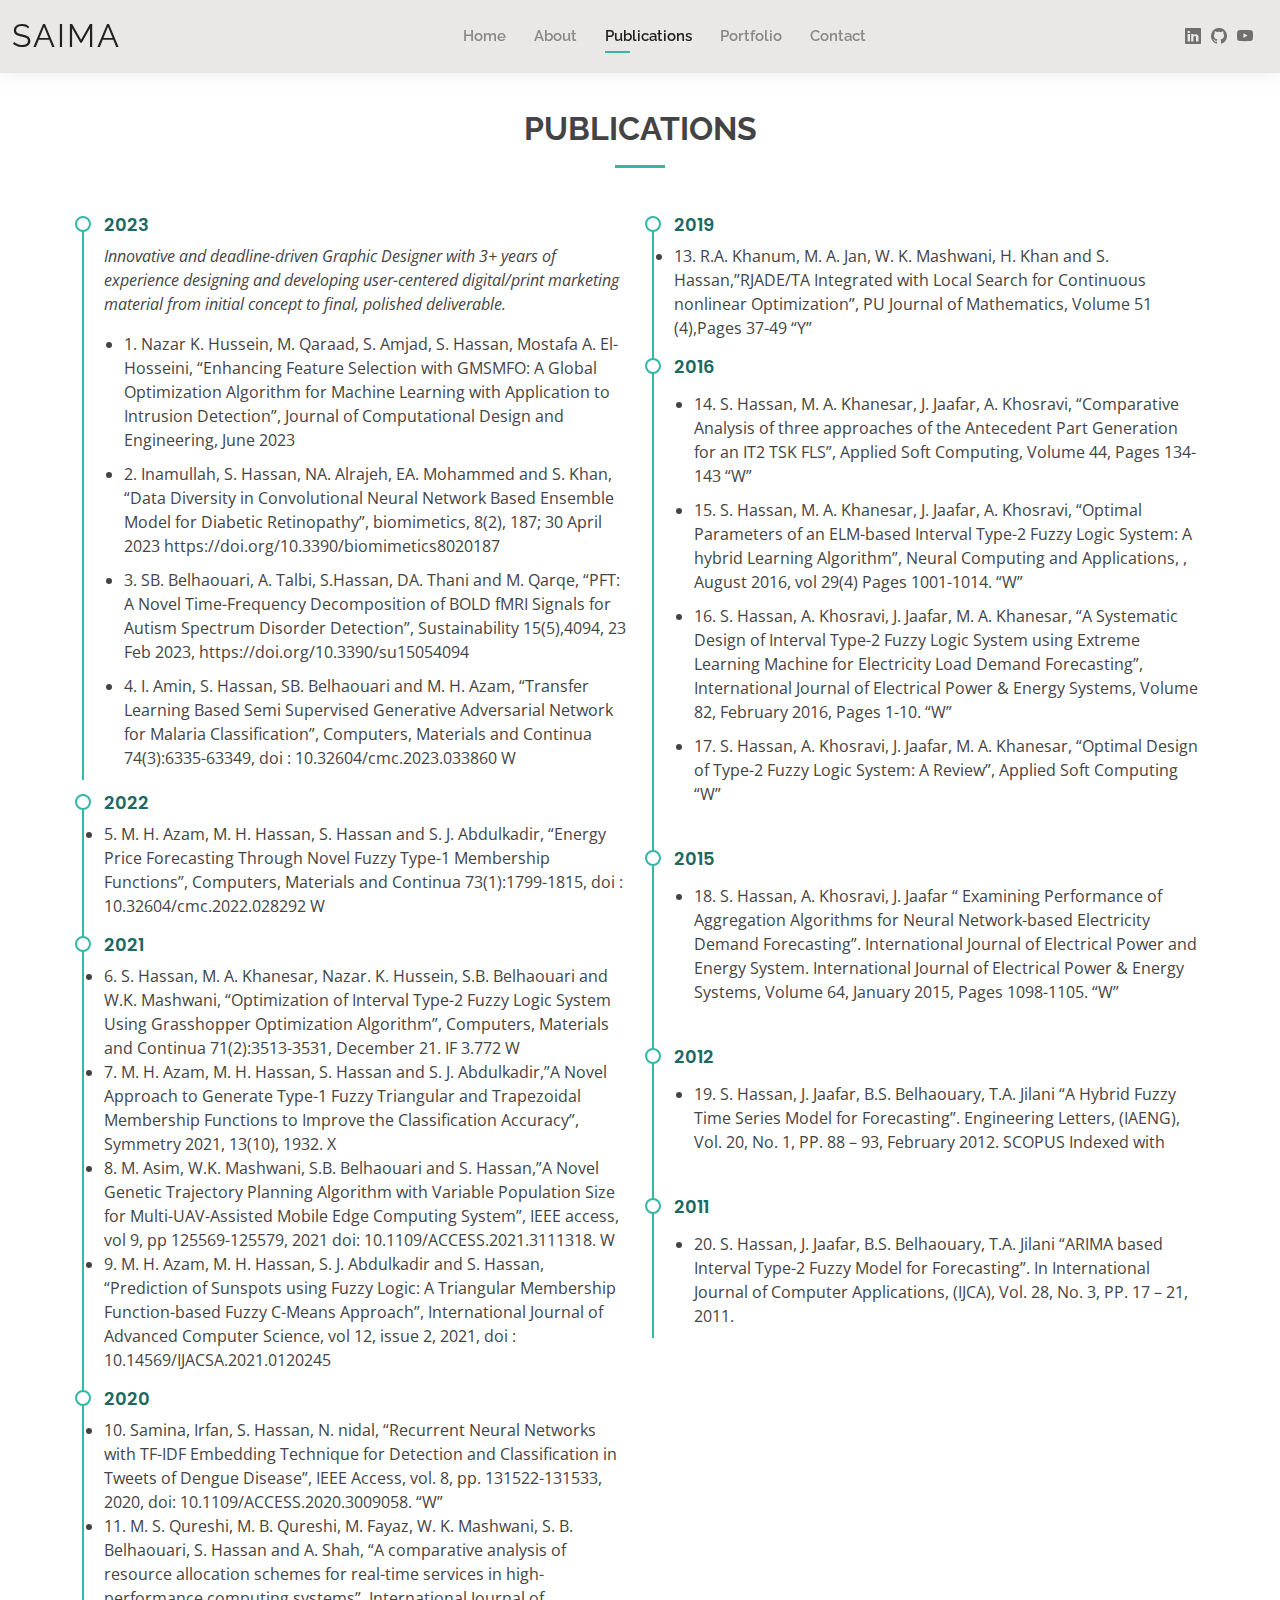
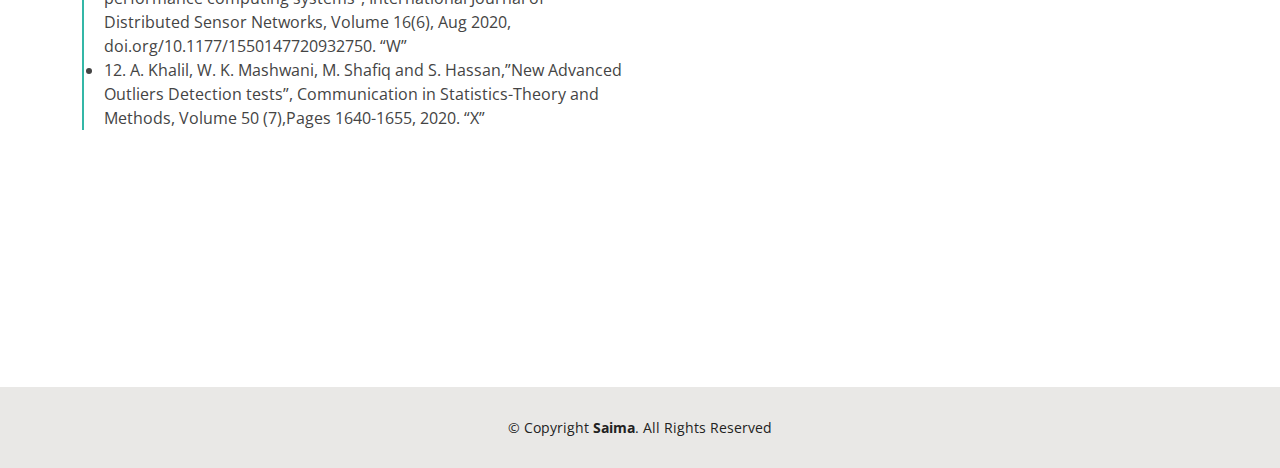
<file: resume.html>
<!DOCTYPE html>
<html lang="en">

<head>
  <meta charset="utf-8">
  <meta content="width=device-width, initial-scale=1.0" name="viewport">

  <title>Dr. Saima Hassan</title>
  <meta content="" name="description">
  <meta content="" name="keywords">



  <!-- Google Fonts -->
  <link href="https://fonts.googleapis.com/css?family=Open+Sans:300,300i,400,400i,600,600i,700,700i|Raleway:300,300i,400,400i,500,500i,600,600i,700,700i|Poppins:300,300i,400,400i,500,500i,600,600i,700,700i" rel="stylesheet">

  <!-- Vendor CSS Files -->
  <link href="assets/vendor/aos/aos.css" rel="stylesheet">
  <link href="assets/vendor/bootstrap/css/bootstrap.min.css" rel="stylesheet">
  <link href="assets/vendor/bootstrap-icons/bootstrap-icons.css" rel="stylesheet">
  <link href="assets/vendor/boxicons/css/boxicons.min.css" rel="stylesheet">
  <link href="assets/vendor/glightbox/css/glightbox.min.css" rel="stylesheet">
  <link href="assets/vendor/swiper/swiper-bundle.min.css" rel="stylesheet">

  <!-- Template Main CSS File -->
  <link href="assets/css/style.css" rel="stylesheet">


</head>

<body>

  <!-- ======= Header ======= -->
  <header id="header" class="fixed-top">
    <div class="container-fluid d-flex justify-content-between align-items-center">

      <h1 class="logo me-auto me-lg-0"><a href="index.html">Saima</a></h1>
      <!-- Uncomment below if you prefer to use an image logo -->
      <!-- <a href="index.html" class="logo"><img src="assets/img/logo.png" alt="" class="img-fluid"></a>-->

      <nav id="navbar" class="navbar order-last order-lg-0">
        <ul>
          <li><a href="index.html">Home</a></li>
          <li><a href="about.html">About</a></li>
          <li><a class="active" href="resume.html">Publications</a></li>
          <li><a href="portfolio.html">Portfolio</a></li>
          <li><a href="contact.html">Contact</a></li>
        </ul>
        <i class="bi bi-list mobile-nav-toggle"></i>
      </nav><!-- .navbar -->

      <div class="header-social-links">
        <a href="https://www.linkedin.com/in/drsaima-hassan" class="linkedin"><i class="bi bi-linkedin"></i></a>
        <a href="https://github.com/Saima-Hassan" class="github"><i class="bi bi-github"></i></a>
        <a href="https://youtu.be/7RFZtpyYFeQ" class="youtube"><i class="bi bi-youtube"></i></i></a>
      
      </div>

    </div>

  </header><!-- End Header -->

  <main id="main">

    <!-- ======= Resume Section ======= -->
    <section id="resume" class="resume">
      <div class="container" data-aos="fade-up">

        <div class="section-title">
          <h2>Publications
        </div>

        <div class="row">
          <div class="col-lg-6">
            <div class="resume-item pb-0">
              <h4>2023</h4>
              <p><em>Innovative and deadline-driven Graphic Designer with 3+ years of experience designing and developing user-centered digital/print marketing material from initial concept to final, polished deliverable.</em></p>
              <p>
              <ul>
              <li>  1.	Nazar K. Hussein, M. Qaraad, S. Amjad, S. Hassan, Mostafa A. El-Hosseini, “Enhancing Feature Selection with GMSMFO: A Global Optimization Algorithm for Machine Learning with Application to Intrusion Detection”, Journal of Computational Design and Engineering, June 2023</li>
               
              <li>    2.	Inamullah, S. Hassan, NA. Alrajeh, EA. Mohammed and S. Khan, “Data Diversity in Convolutional Neural Network Based Ensemble Model for Diabetic Retinopathy”, biomimetics, 8(2), 187; 30 April 2023 https://doi.org/10.3390/biomimetics8020187</li>
         
              <li>    3.	SB. Belhaouari, A. Talbi, S.Hassan, DA. Thani and M. Qarqe, “PFT: A Novel Time-Frequency Decomposition of BOLD fMRI Signals for Autism Spectrum Disorder Detection”, Sustainability 15(5),4094, 23 Feb 2023, https://doi.org/10.3390/su15054094</li>
            
              <li>    4.	I. Amin, S. Hassan, SB. Belhaouari and M. H. Azam, “Transfer Learning Based Semi Supervised Generative Adversarial Network for Malaria Classification”, Computers, Materials and Continua 74(3):6335-63349, doi : 10.32604/cmc.2023.033860 W</li>
                    
              </ul>
              </p>
            </div>

            <div class="resume-item">
              <h4>2022</h4>

              <li>5.	M. H. Azam, M. H. Hassan, S. Hassan and S. J. Abdulkadir, “Energy Price Forecasting Through Novel Fuzzy Type-1 Membership Functions”, Computers, Materials and Continua 73(1):1799-1815, doi : 10.32604/cmc.2022.028292 W</li>

            </div>
            <div class="resume-item">
              <h4>2021</h4>
              <li>6.	S. Hassan, M. A. Khanesar, Nazar. K. Hussein, S.B. Belhaouari  and W.K. Mashwani, “Optimization of Interval Type-2 Fuzzy Logic System Using Grasshopper Optimization Algorithm”, Computers, Materials and Continua 71(2):3513-3531, December 21. IF 3.772 W</li>
              <li> 7.	M. H. Azam, M. H. Hassan, S. Hassan  and  S. J. Abdulkadir,”A Novel Approach to Generate Type-1 Fuzzy Triangular and Trapezoidal Membership Functions to Improve the Classification Accuracy”, Symmetry 2021, 13(10), 1932. X</li>
          <li> 8.	M. Asim, W.K. Mashwani, S.B. Belhaouari and S. Hassan,”A Novel Genetic Trajectory Planning Algorithm with Variable Population Size for Multi-UAV-Assisted Mobile Edge Computing System”, IEEE access, vol 9, pp 125569-125579, 2021 doi: 10.1109/ACCESS.2021.3111318. W</li>
          <li> 9.	M. H. Azam, M. H. Hassan, S. J. Abdulkadir and S. Hassan, “Prediction of Sunspots using Fuzzy Logic: A Triangular Membership Function-based Fuzzy C-Means Approach”, International Journal of Advanced Computer Science, vol 12, issue 2, 2021, doi : 10.14569/IJACSA.2021.0120245 </li>
          
            
            </div>
            <div class="resume-item">
              <h4>2020</h4>
              <li>  10.	Samina, Irfan, S. Hassan, N. nidal, “Recurrent Neural Networks with TF-IDF Embedding Technique for Detection and Classification in Tweets of Dengue Disease”, IEEE Access,  vol. 8, pp. 131522-131533, 2020, doi: 10.1109/ACCESS.2020.3009058. “W” </li>
              <li>  11.	M. S. Qureshi, M. B. Qureshi, M. Fayaz, W. K. Mashwani, S. B. Belhaouari, S. Hassan and A. Shah, “A comparative analysis of resource allocation schemes for real-time services in high-performance computing systems”, International Journal of Distributed Sensor Networks, Volume 16(6), Aug 2020, doi.org/10.1177/1550147720932750. “W”</li>
              <li> 12.	A. Khalil, W. K. Mashwani, M. Shafiq and S. Hassan,”New Advanced Outliers Detection tests”, Communication in Statistics-Theory and Methods, Volume 50 (7),Pages 1640-1655, 2020. “X”</li>
              
            </div>
          
         
          </div>
          <div class="col-lg-6">
            <div class="resume-item">
              <h4>2019</h4>
              <li>13.	R.A. Khanum, M. A. Jan, W. K. Mashwani, H. Khan and S. Hassan,”RJADE/TA Integrated with Local Search for Continuous nonlinear Optimization”, PU Journal of Mathematics, Volume 51 (4),Pages 37-49 “Y”</li>
            </div>
            <div class="resume-item">
              <h4>2016</h4>
              <p>
              <ul>
               <li> 14.	S.  Hassan, M. A. Khanesar, J. Jaafar, A. Khosravi, “Comparative Analysis of three approaches of the Antecedent Part Generation for an IT2 TSK FLS”, Applied Soft Computing, Volume 44, Pages 134-143 “W”</li>
                
               <li> 15.	S.  Hassan, M. A. Khanesar, J. Jaafar, A. Khosravi, “Optimal Parameters of an ELM-based Interval Type-2 Fuzzy Logic System: A hybrid Learning Algorithm”, Neural Computing and Applications, , August 2016, vol 29(4) Pages 1001-1014. “W”</li>
                
               <li> 16.	S.  Hassan, A. Khosravi, J. Jaafar, M. A. Khanesar, “A Systematic Design of Interval Type-2 Fuzzy Logic System using Extreme Learning Machine for Electricity Load Demand Forecasting”, International Journal of Electrical Power & Energy Systems, Volume 82, February 2016, Pages 1-10. “W”</li>
                
               <li>17.	S.  Hassan, A. Khosravi, J. Jaafar, M. A. Khanesar, “Optimal Design of Type-2 Fuzzy Logic System: A Review”, Applied Soft Computing “W”</li>
                
              </ul>
              </p>
            </div>
            <div class="resume-item">
              <h4>2015</h4>
              <p>
              <ul>
                <li>18.	S.  Hassan, A. Khosravi, J. Jaafar “ Examining Performance of Aggregation Algorithms for Neural Network-based Electricity Demand Forecasting”. International Journal of Electrical Power and Energy System. International Journal of Electrical Power & Energy Systems, Volume 64, January 2015, Pages 1098-1105. “W”</li>
              </ul>
              </p>
            </div>

            <div class="resume-item">
              <h4>2012</h4>
              <p>
              <ul>
                <li>19.	 S. Hassan, J. Jaafar, B.S. Belhaouary, T.A. Jilani “A Hybrid Fuzzy Time Series Model for Forecasting”. Engineering Letters, (IAENG), Vol. 20, No. 1, PP. 88 – 93, February 2012. SCOPUS Indexed with </li>

              </ul>
              </p>
            </div>
            <div class="resume-item">
              <h4>2011</h4>
              <p>
              <ul>
                <li>
                  20.	 S. Hassan, J. Jaafar, B.S. Belhaouary, T.A. Jilani “ARIMA based Interval Type-2 Fuzzy Model for Forecasting”. In International Journal of Computer Applications, (IJCA), Vol. 28, No. 3, PP. 17 – 21, 2011.
                </li>
              </ul>
              </p>
            </div>
          </div>
        </div>

      </div>
<br>
<div class="container" data-aos="fade-up">

  <div class="section-title">
    <h2>Publication Links </h2>
  </div>
      
        <ul>
          <li><a href="https://www.researchgate.net/profile/Saima-Hassan-2">Research Gate</a></li>
          <li><a href="https://scholar.google.com.my/citations?user=KPukJmYAAAAJ&hl=en">Google Scolar</a></li>

        </ul>
      </div>
    </section><!-- End Resume Section -->

  </main><!-- End #main -->

  <!-- ======= Footer ======= -->
  <footer id="footer">
    <div class="container">
      <div class="copyright">
        &copy; Copyright <strong><span>Saima</span></strong>. All Rights Reserved
      </div>
   
    </div>
  </footer><!-- End  Footer -->

  <div id="preloader"></div>
  <a href="#" class="back-to-top d-flex align-items-center justify-content-center"><i class="bi bi-arrow-up-short"></i></a>

  <!-- Vendor JS Files -->
  <script src="assets/vendor/purecounter/purecounter_vanilla.js"></script>
  <script src="assets/vendor/aos/aos.js"></script>
  <script src="assets/vendor/bootstrap/js/bootstrap.bundle.min.js"></script>
  <script src="assets/vendor/glightbox/js/glightbox.min.js"></script>
  <script src="assets/vendor/isotope-layout/isotope.pkgd.min.js"></script>
  <script src="assets/vendor/swiper/swiper-bundle.min.js"></script>
  <script src="assets/vendor/waypoints/noframework.waypoints.js"></script>
  <script src="assets/vendor/php-email-form/validate.js"></script>

  <!-- Template Main JS File -->
  <script src="assets/js/main.js"></script>

</body>

</html>
</file>
<file: assets/css/style.css>
body {
  font-family: "Open Sans", sans-serif;
  color: #444444;
}

a {
  color: #34b7a7;
  text-decoration: none;
}

a:hover {
  color: #51cdbe;
  text-decoration: none;
}

h1,
h2,
h3,
h4,
h5,
h6 {
  font-family: "Raleway", sans-serif;
}

#main {
  margin-top: 50px;
}

@media (max-width: 992px) {
  #main {
    margin-top: 30px;
  }
}

/*--------------------------------------------------------------
# Preloader
--------------------------------------------------------------*/
#preloader {
  position: fixed;
  top: 0;
  left: 0;
  right: 0;
  bottom: 0;
  z-index: 9999;
  overflow: hidden;
  background: #fff;
}

#preloader:before {
  content: "";
  position: fixed;
  top: calc(50% - 30px);
  left: calc(50% - 30px);
  border: 6px solid #34b7a7;
  border-top-color: #dcf5f2;
  border-radius: 50%;
  width: 60px;
  height: 60px;
  animation: animate-preloader 1s linear infinite;
}

@keyframes animate-preloader {
  0% {
    transform: rotate(0deg);
  }

  100% {
    transform: rotate(360deg);
  }
}

/*--------------------------------------------------------------
# Back to top button
--------------------------------------------------------------*/
.back-to-top {
  position: fixed;
  visibility: hidden;
  opacity: 0;
  right: 15px;
  bottom: 15px;
  z-index: 996;
  background: #34b7a7;
  width: 40px;
  height: 40px;
  border-radius: 50px;
  transition: all 0.4s;
}

.back-to-top i {
  font-size: 24px;
  color: #fff;
  line-height: 0;
}

.back-to-top:hover {
  background: #49cbbb;
  color: #fff;
}

.back-to-top.active {
  visibility: visible;
  opacity: 1;
}

/*--------------------------------------------------------------
# Header
--------------------------------------------------------------*/
#header {
  background: #e9e8e6;
  box-shadow: 0px 0px 25px 0 rgba(0, 0, 0, 0.08);
  z-index: 997;
  padding: 15px 0;
}

#header .logo {
  font-size: 32px;
  margin: 0;
  padding: 0;
  line-height: 1;
  font-weight: 400;
  letter-spacing: 2px;
  text-transform: uppercase;
}

#header .logo a {
  color: #222222;
}

#header .logo img {
  max-height: 40px;
}

@media (max-width: 992px) {
  #header .logo {
    font-size: 28px;
  }
}

/*--------------------------------------------------------------
# Header Social Links
--------------------------------------------------------------*/
.header-social-links {
  padding-right: 15px;
}

.header-social-links a {
  color: #6f6f6f;
  padding-left: 6px;
  display: inline-block;
  line-height: 0px;
  transition: 0.3s;
  font-size: 16px;
}

.header-social-links a:hover {
  color: #34b7a7;
}

/*--------------------------------------------------------------
# Navigation Menu
--------------------------------------------------------------*/
/**
* Desktop Navigation 
*/
.navbar {
  padding: 0;
}

.navbar ul {
  margin: 0;
  padding: 0;
  display: flex;
  list-style: none;
  align-items: center;
}

.navbar li {
  position: relative;
  padding: 10px 0 10px 28px;
}

.navbar a,
.navbar a:focus {
  display: flex;
  align-items: center;
  justify-content: space-between;
  font-family: "Raleway", sans-serif;
  font-size: 15px;
  font-weight: 600;
  color: #888888;
  white-space: nowrap;
  transition: 0.3s;
  position: relative;
}

.navbar a i,
.navbar a:focus i {
  font-size: 12px;
  line-height: 0;
  margin-left: 5px;
}

.navbar>ul>li>a:before {
  content: "";
  position: absolute;
  width: 0;
  height: 2px;
  bottom: -5px;
  left: 0;
  background-color: #34b7a7;
  visibility: hidden;
  width: 0px;
  transition: all 0.3s ease-in-out 0s;
}

.navbar a:hover:before,
.navbar li:hover>a:before,
.navbar .active:before {
  visibility: visible;
  width: 25px;
}

.navbar a:hover,
.navbar .active,
.navbar .active:focus,
.navbar li:hover>a {
  color: #222222;
}

.navbar .dropdown ul {
  display: block;
  position: absolute;
  left: 14px;
  top: calc(100% + 30px);
  margin: 0;
  padding: 10px 0;
  z-index: 99;
  opacity: 0;
  visibility: hidden;
  background: #fff;
  box-shadow: 0px 0px 30px rgba(127, 137, 161, 0.25);
  transition: 0.3s;
  border-radius: 4px;
}

.navbar .dropdown ul li {
  min-width: 200px;
  padding: 0;
}

.navbar .dropdown ul a {
  padding: 10px 20px;
  font-size: 15px;
  text-transform: none;
  font-weight: 600;
}

.navbar .dropdown ul a i {
  font-size: 12px;
}

.navbar .dropdown ul a:hover,
.navbar .dropdown ul .active:hover,
.navbar .dropdown ul li:hover>a {
  color: #34b7a7;
}

.navbar .dropdown:hover>ul {
  opacity: 1;
  top: 100%;
  visibility: visible;
}

.navbar .dropdown .dropdown ul {
  top: 0;
  left: calc(100% - 30px);
  visibility: hidden;
}

.navbar .dropdown .dropdown:hover>ul {
  opacity: 1;
  top: 0;
  left: 100%;
  visibility: visible;
}

@media (max-width: 1366px) {
  .navbar .dropdown .dropdown ul {
    left: -90%;
  }

  .navbar .dropdown .dropdown:hover>ul {
    left: -100%;
  }
}

/**
* Mobile Navigation 
*/
.mobile-nav-toggle {
  color: #222222;
  font-size: 28px;
  cursor: pointer;
  display: none;
  line-height: 0;
  transition: 0.5s;
}

.mobile-nav-toggle.bi-x {
  color: #fff;
}

@media (max-width: 991px) {
  .mobile-nav-toggle {
    display: block;
  }

  .navbar ul {
    display: none;
  }
}

.navbar-mobile {
  position: fixed;
  overflow: hidden;
  top: 0;
  right: 0;
  left: 0;
  bottom: 0;
  background: rgba(9, 9, 9, 0.9);
  transition: 0.3s;
  z-index: 999;
}

.navbar-mobile .mobile-nav-toggle {
  position: absolute;
  top: 15px;
  right: 15px;
}

.navbar-mobile ul {
  display: block;
  position: absolute;
  top: 55px;
  right: 15px;
  bottom: 15px;
  left: 15px;
  padding: 10px 0;
  border-radius: 10px;
  background-color: #fff;
  overflow-y: auto;
  transition: 0.3s;
}

.navbar-mobile a,
.navbar-mobile a:focus {
  font-size: 15px;
  padding-right: 15px;
  color: #222222;
}

.navbar-mobile a:hover,
.navbar-mobile .active,
.navbar-mobile li:hover>a {
  color: #34b7a7;
}

.navbar-mobile .getstarted,
.navbar-mobile .getstarted:focus {
  margin: 15px;
}

.navbar-mobile .dropdown ul {
  position: static;
  display: none;
  margin: 10px 20px;
  padding: 10px 0;
  z-index: 99;
  opacity: 1;
  visibility: visible;
  background: #fff;
  box-shadow: 0px 0px 30px rgba(127, 137, 161, 0.25);
}

.navbar-mobile .dropdown ul li {
  min-width: 200px;
}

.navbar-mobile .dropdown ul a {
  padding: 10px 20px;
}

.navbar-mobile .dropdown ul a i {
  font-size: 12px;
}

.navbar-mobile .dropdown ul a:hover,
.navbar-mobile .dropdown ul .active:hover,
.navbar-mobile .dropdown ul li:hover>a {
  color: #34b7a7;
}

.navbar-mobile .dropdown>.dropdown-active {
  display: block;
}

/*--------------------------------------------------------------
# Hero Section
--------------------------------------------------------------*/
#hero {
  width: 100%;
  height: 100vh;

  background: url("../img/hero-bg.jpeg") top right;
  background-size: cover;
}

#hero .container {
  padding-top: 70px;
  position: relative;
}

@media (max-width: 992px) {
  #hero .container {
    padding-top: 58px;
  }
}

#hero h1 {
  margin: 0;
  font-size: 48px;
  font-weight: 700;
  line-height: 56px;
  margin-left: 60%;
  color: #ffffff;
}

#hero h2 {
  color: #e6e6e6;
  margin: 10px 0 0 0;
  font-size: 22px;
  margin-left: 60%;
}

#hero .btn-about {
  font-family: "Raleway", sans-serif;
  text-transform: uppercase;
  font-weight: 600;
  font-size: 12px;
  letter-spacing: 1px;
  display: inline-block;
  padding: 12px 40px;
  border-radius: 50px;
  transition: 0.5s;
  margin-top: 30px;
  color: #fff;
  background: #34b7a7;
  margin-left: 60%;
}

#hero .btn-about:hover {
  background: #3dc8b7;
}

@media (min-width: 1024px) {
  #hero {
    background-attachment: fixed;
  }
}

@media (max-width: 992px) {
  #hero:before {
    content: "";
    background: rgba(255, 255, 255, 0.8);
    position: absolute;
    bottom: 0;
    top: 0;
    left: 0;
    right: 0;
  }

  #hero h1 {
    font-size: 28px;
    line-height: 36px;
  }

  #hero h2 {
    font-size: 18px;
    line-height: 24px;
  }
}

/*--------------------------------------------------------------
# Sections General
--------------------------------------------------------------*/
section {
  padding: 60px 0;
}

.section-bg {
  background-color: #e7f8f6;
}

.section-title {
  text-align: center;
  padding-bottom: 30px;
}

.section-title h2 {
  font-size: 32px;
  font-weight: bold;
  text-transform: uppercase;
  margin-bottom: 20px;
  padding-bottom: 20px;
  position: relative;
}

.section-title h2::after {
  content: "";
  position: absolute;
  display: block;
  width: 50px;
  height: 3px;
  background: #34b7a7;
  bottom: 0;
  left: calc(50% - 25px);
}

.section-title p {
  margin-bottom: 0;
}

/*--------------------------------------------------------------
# Cta
--------------------------------------------------------------*/
.cta {
  background: linear-gradient(rgba(0, 0, 0, 0.6), rgba(0, 0, 0, 0.6)), url("../img/bg-1.jpg") fixed center center;
  background-size: cover;
  padding: 80px 0;
}

.cta h3 {
  color: #fff;
  font-size: 28px;
  font-weight: 700;
}

.cta p {
  color: #fff;
}

.cta .cta-btn {
  font-family: "Raleway", sans-serif;
  text-transform: uppercase;
  font-weight: 500;
  font-size: 16px;
  letter-spacing: 1px;
  display: inline-block;
  padding: 8px 20px;
  border-radius: 2px;
  transition: 0.5s;
  margin: 10px;
  border: 2px solid #fff;
  color: #fff;
}

.cta .cta-btn:hover {
  background: #34b7a7;
  border: 2px solid #34b7a7;
}

@media (max-width: 1024px) {
  .cta {
    background-attachment: scroll;
  }
}

@media (min-width: 769px) {
  .cta .cta-btn-container {
    display: flex;
    align-items: center;
    justify-content: flex-end;
  }
}

/*--------------------------------------------------------------
# About
--------------------------------------------------------------*/
.about .content h3 {
  font-weight: 700;
  font-size: 26px;
  color: #555555;
}

.about .content ul {
  list-style: none;
  padding: 0;
}

.about .content ul li {
  padding-bottom: 10px;
}

.about .content ul i {
  font-size: 20px;
  padding-right: 2px;
  color: #34b7a7;
}

.about .content p:last-child {
  margin-bottom: 0;
}

/*--------------------------------------------------------------
# Skills
--------------------------------------------------------------*/
.skills .progress {
  height: 60px;
  display: block;
  background: none;
  border-radius: 0;
}

.skills .progress .skill {
  padding: 10px 0;
  margin: 0 0 6px 0;
  text-transform: uppercase;
  display: block;
  font-weight: 600;
  font-family: "Poppins", sans-serif;
  color: #222222;
}

.skills .progress .skill .val {
  float: right;
  font-style: normal;
}

.skills .progress-bar-wrap {
  background: #f3f3f3;
}

.skills .progress-bar {
  width: 1px;
  height: 10px;
  transition: 0.9s;
  background-color: #34b7a7;
}

/*--------------------------------------------------------------
# Facts
--------------------------------------------------------------*/
.facts .counters span {
  font-size: 48px;
  display: block;
  color: #34b7a7;
}

.facts .counters p {
  padding: 0;
  margin: 0 0 20px 0;
  font-family: "Raleway", sans-serif;
  font-size: 14px;
}

/*--------------------------------------------------------------
# Testimonials
--------------------------------------------------------------*/
.testimonials .section-header {
  margin-bottom: 40px;
}

.testimonials .testimonials-carousel,
.testimonials .testimonials-slider {
  overflow: hidden;
}

.testimonials .testimonial-item {
  text-align: center;
}

.testimonials .testimonial-item .testimonial-img {
  width: 120px;
  border-radius: 50%;
  border: 4px solid #fff;
  margin: 0 auto;
}

.testimonials .testimonial-item h3 {
  font-size: 20px;
  font-weight: bold;
  margin: 10px 0 5px 0;
  color: #111;
}

.testimonials .testimonial-item h4 {
  font-size: 14px;
  color: #999;
  margin: 0 0 15px 0;
}

.testimonials .testimonial-item .quote-icon-left,
.testimonials .testimonial-item .quote-icon-right {
  color: #c8efea;
  font-size: 26px;
}

.testimonials .testimonial-item .quote-icon-left {
  display: inline-block;
  left: -5px;
  position: relative;
}

.testimonials .testimonial-item .quote-icon-right {
  display: inline-block;
  right: -5px;
  position: relative;
  top: 10px;
}

.testimonials .testimonial-item p {
  font-style: italic;
  margin: 0 auto 15px auto;
}

@media (min-width: 992px) {
  .testimonials .testimonial-item p {
    width: 80%;
  }
}

.testimonials .swiper-pagination {
  margin-top: 20px;
  position: relative;
}

.testimonials .swiper-pagination .swiper-pagination-bullet {
  width: 12px;
  height: 12px;
  background-color: #fff;
  opacity: 1;
  border: 1px solid #34b7a7;
}

.testimonials .swiper-pagination .swiper-pagination-bullet-active {
  background-color: #34b7a7;
}

/*--------------------------------------------------------------
# Resume
--------------------------------------------------------------*/
.resume .resume-title {
  font-size: 26px;
  font-weight: 400;
  margin-top: 20px;
  margin-bottom: 20px;
  color: #222222;
}

.resume .resume-item {
  padding: 0 0 20px 20px;
  margin-top: -2px;
  border-left: 2px solid #34b7a7;
  position: relative;
}

.resume .resume-item h4 {
  line-height: 18px;
  font-size: 18px;
  font-weight: 600;
  font-family: "Poppins", sans-serif;
  color: #1d685f;
  margin-bottom: 10px;
}

.resume .resume-item h5 {
  font-size: 16px;
  background: #effbf9;
  padding: 5px 15px;
  display: inline-block;
  font-weight: 600;
  margin-bottom: 10px;
  color: #34b7a7;
}

.resume .resume-item ul {
  padding-left: 20px;
}

.resume .resume-item ul li {
  padding-bottom: 10px;
}

.resume .resume-item:last-child {
  padding-bottom: 0;
}

.resume .resume-item::before {
  content: "";
  position: absolute;
  width: 16px;
  height: 16px;
  border-radius: 50px;
  left: -9px;
  top: 0;
  background: #fff;
  border: 2px solid #34b7a7;
}

/*--------------------------------------------------------------
# Services
--------------------------------------------------------------*/
.services .icon-box {
  text-align: center;
  padding: 70px 20px 80px 20px;
  transition: all ease-in-out 0.3s;
  background: #fff;
  box-shadow: 0px 0 35px 0 rgba(0, 0, 0, 0.08);
}

.services .icon-box .icon {
  margin: 0 auto;
  width: 100px;
  height: 100px;
  display: flex;
  align-items: center;
  justify-content: center;
  transition: ease-in-out 0.3s;
  position: relative;
}

.services .icon-box .icon i {
  font-size: 36px;
  transition: 0.5s;
  position: relative;
}

.services .icon-box .icon svg {
  position: absolute;
  top: 0;
  left: 0;
}

.services .icon-box .icon svg path {
  transition: 0.5s;
  fill: #f5f5f5;
}

.services .icon-box h4 {
  font-weight: 600;
  margin: 10px 0 15px 0;
  font-size: 22px;
}

.services .icon-box h4 a {
  color: #222222;
  transition: ease-in-out 0.3s;
}

.services .icon-box p {
  line-height: 24px;
  font-size: 14px;
  margin-bottom: 0;
}

.services .iconbox-blue i {
  color: #47aeff;
}

.services .iconbox-blue:hover .icon i {
  color: #fff;
}

.services .iconbox-blue:hover .icon path {
  fill: #47aeff;
}

.services .iconbox-orange i {
  color: #ffa76e;
}

.services .iconbox-orange:hover .icon i {
  color: #fff;
}

.services .iconbox-orange:hover .icon path {
  fill: #ffa76e;
}

.services .iconbox-pink i {
  color: #e80368;
}

.services .iconbox-pink:hover .icon i {
  color: #fff;
}

.services .iconbox-pink:hover .icon path {
  fill: #e80368;
}

.services .iconbox-yellow i {
  color: #ffbb2c;
}

.services .iconbox-yellow:hover .icon i {
  color: #fff;
}

.services .iconbox-yellow:hover .icon path {
  fill: #ffbb2c;
}

.services .iconbox-red i {
  color: #ff5828;
}

.services .iconbox-red:hover .icon i {
  color: #fff;
}

.services .iconbox-red:hover .icon path {
  fill: #ff5828;
}

.services .iconbox-teal i {
  color: #11dbcf;
}

.services .iconbox-teal:hover .icon i {
  color: #fff;
}

.services .iconbox-teal:hover .icon path {
  fill: #11dbcf;
}

/*--------------------------------------------------------------
# Portfolio
--------------------------------------------------------------*/
.portfolio .portfolio-item {
  margin-bottom: 30px;
}

.portfolio #portfolio-flters {
  padding: 0;
  margin: 0 auto 20px auto;
  list-style: none;
  text-align: center;
}

.portfolio #portfolio-flters li {
  cursor: pointer;
  display: inline-block;
  padding: 8px 16px 10px 16px;
  font-size: 13px;
  font-weight: 500;
  line-height: 1;
  text-transform: uppercase;
  color: #444444;
  margin-bottom: 5px;
  transition: all 0.3s ease-in-out;
  border-radius: 50px;
}

.portfolio #portfolio-flters li:hover,
.portfolio #portfolio-flters li.filter-active {
  color: #fff;
  background: #34b7a7;
}

.portfolio #portfolio-flters li:last-child {
  margin-right: 0;
}

.portfolio .portfolio-wrap {
  transition: 0.3s;
  position: relative;
  overflow: hidden;
  z-index: 1;
  background: rgba(34, 34, 34, 0.6);
}

.portfolio .portfolio-wrap::before {
  content: "";
  background: rgba(34, 34, 34, 0.6);
  position: absolute;
  left: 0;
  right: 0;
  top: 0;
  bottom: 0;
  transition: all ease-in-out 0.3s;
  z-index: 2;
  opacity: 0;
}

.portfolio .portfolio-wrap img {
  transition: all ease-in-out 0.3s;
}

.portfolio .portfolio-wrap .portfolio-info {
  opacity: 0;
  position: absolute;
  top: 0;
  left: 0;
  right: 0;
  bottom: 0;
  z-index: 3;
  transition: all ease-in-out 0.3s;
  display: flex;
  flex-direction: column;
  justify-content: flex-end;
  align-items: flex-start;
  padding: 20px;
}

.portfolio .portfolio-wrap .portfolio-info h4 {
  font-size: 20px;
  color: #fff;
  font-weight: 600;
}

.portfolio .portfolio-wrap .portfolio-info p {
  color: rgba(255, 255, 255, 0.7);
  font-size: 14px;
  text-transform: uppercase;
  padding: 0;
  margin: 0;
  font-style: italic;
}

.portfolio .portfolio-wrap .portfolio-links {
  text-align: center;
  z-index: 4;
}

.portfolio .portfolio-wrap .portfolio-links a {
  color: #fff;
  margin: 0 5px 0 0;
  font-size: 28px;
  display: inline-block;
  transition: 0.3s;
}

.portfolio .portfolio-wrap .portfolio-links a:hover {
  color: #78d9cd;
}

.portfolio .portfolio-wrap:hover::before {
  opacity: 1;
}

.portfolio .portfolio-wrap:hover img {
  transform: scale(1.2);
}

.portfolio .portfolio-wrap:hover .portfolio-info {
  opacity: 1;
}

/*--------------------------------------------------------------
# Portfolio Details
--------------------------------------------------------------*/
.portfolio-details {
  padding-top: 0;
}

.portfolio-details .portfolio-details-slider img {
  width: 100%;
}

.portfolio-details .portfolio-details-slider .swiper-pagination {
  margin-top: 20px;
  position: relative;
}

.portfolio-details .portfolio-details-slider .swiper-pagination .swiper-pagination-bullet {
  width: 12px;
  height: 12px;
  background-color: #fff;
  opacity: 1;
  border: 1px solid #34b7a7;
}

.portfolio-details .portfolio-details-slider .swiper-pagination .swiper-pagination-bullet-active {
  background-color: #34b7a7;
}

.portfolio-details .portfolio-info {
  padding: 30px;
  box-shadow: 0px 0 30px rgba(34, 34, 34, 0.08);
}

.portfolio-details .portfolio-info h3 {
  font-size: 22px;
  font-weight: 700;
  margin-bottom: 20px;
  padding-bottom: 20px;
  border-bottom: 1px solid #eee;
}

.portfolio-details .portfolio-info ul {
  list-style: none;
  padding: 0;
  font-size: 15px;
}

.portfolio-details .portfolio-info ul li+li {
  margin-top: 10px;
}

.portfolio-details .portfolio-description {
  padding-top: 30px;
}

.portfolio-details .portfolio-description h2 {
  font-size: 26px;
  font-weight: 700;
  margin-bottom: 20px;
}

.portfolio-details .portfolio-description p {
  padding: 0;
}

/*--------------------------------------------------------------
# Contact
--------------------------------------------------------------*/
.contact .info {
  width: 100%;
  background: #fff;
}

.contact .info i {
  font-size: 20px;
  color: #34b7a7;
  float: left;
  width: 44px;
  height: 44px;
  background: #effbf9;
  display: flex;
  justify-content: center;
  align-items: center;
  border-radius: 50px;
  transition: all 0.3s ease-in-out;
}

.contact .info h4 {
  padding: 0 0 0 60px;
  font-size: 22px;
  font-weight: 600;
  margin-bottom: 5px;
  color: #222222;
}

.contact .info p {
  padding: 0 0 0 60px;
  margin-bottom: 0;
  font-size: 14px;
  color: #555555;
}

.contact .info .email,
.contact .info .phone {
  margin-top: 40px;
}

.contact .info .email:hover i,
.contact .info .address:hover i,
.contact .info .phone:hover i {
  background: #34b7a7;
  color: #fff;
}

.contact .php-email-form {
  width: 100%;
  background: #fff;
}

.contact .php-email-form .form-group {
  padding-bottom: 8px;
}

.contact .php-email-form .error-message {
  display: none;
  color: #fff;
  background: #ed3c0d;
  text-align: center;
  padding: 15px;
  font-weight: 600;
}

.contact .php-email-form .sent-message {
  display: none;
  color: #fff;
  background: #18d26e;
  text-align: center;
  padding: 15px;
  font-weight: 600;
}

.contact .php-email-form .loading {
  display: none;
  background: #fff;
  text-align: center;
  padding: 15px;
}

.contact .php-email-form .loading:before {
  content: "";
  display: inline-block;
  border-radius: 50%;
  width: 24px;
  height: 24px;
  margin: 0 10px -6px 0;
  border: 3px solid #18d26e;
  border-top-color: #eee;
  animation: animate-loading 1s linear infinite;
}

.contact .php-email-form input,
.contact .php-email-form textarea {
  border-radius: 4px;
  box-shadow: none;
  font-size: 14px;
}

.contact .php-email-form input:focus,
.contact .php-email-form textarea:focus {
  border-color: #34b7a7;
}

.contact .php-email-form input {
  height: 44px;
}

.contact .php-email-form textarea {
  padding: 10px 12px;
}

.contact .php-email-form button[type=submit] {
  background: #34b7a7;
  border: 0;
  padding: 10px 30px 12px 30px;
  color: #fff;
  transition: 0.4s;
  border-radius: 50px;
}

.contact .php-email-form button[type=submit]:hover {
  background: #3dc8b7;
}

@keyframes animate-loading {
  0% {
    transform: rotate(0deg);
  }

  100% {
    transform: rotate(360deg);
  }
}

/*--------------------------------------------------------------
# Footer
--------------------------------------------------------------*/
#footer {
  background: #e9e8e6;
  padding: 30px 0;
  color: #222222;
  font-size: 14px;
  text-align: center;
}

#footer .credits {
  padding-top: 5px;
  font-size: 13px;
}

#footer .credits a {
  color: #34b7a7;
}
</file>
